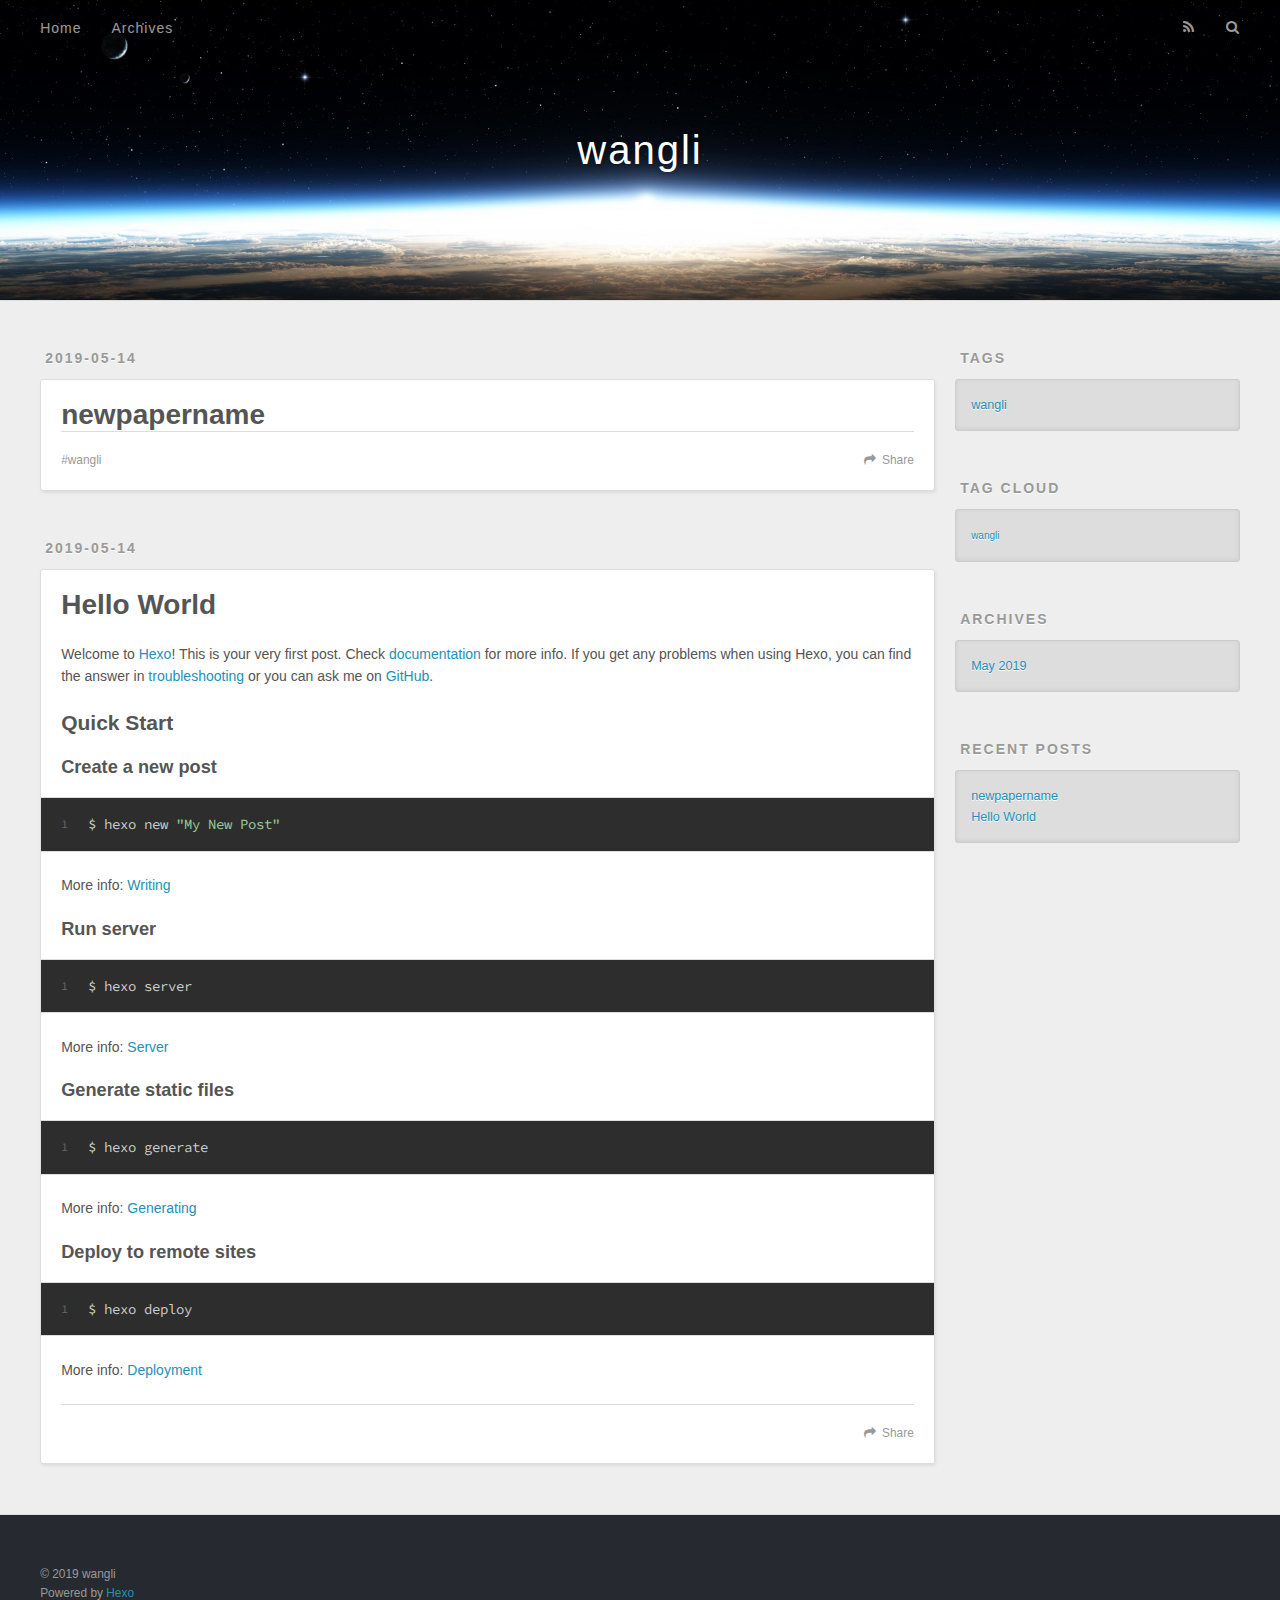
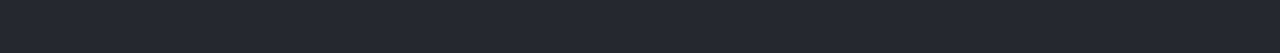
<file: index.html>
<!DOCTYPE html>
<html>
<head><meta name="generator" content="Hexo 3.8.0">
  <meta charset="utf-8">
  

  
  <title>wangli</title>
  <meta name="viewport" content="width=device-width, initial-scale=1, maximum-scale=1">
  <meta property="og:type" content="website">
<meta property="og:title" content="wangli">
<meta property="og:url" content="http://yoursite.com/index.html">
<meta property="og:site_name" content="wangli">
<meta property="og:locale" content="default">
<meta name="twitter:card" content="summary">
<meta name="twitter:title" content="wangli">
  
    <link rel="alternate" href="/atom.xml" title="wangli" type="application/atom+xml">
  
  
    <link rel="icon" href="/favicon.png">
  
  
    <link href="//fonts.googleapis.com/css?family=Source+Code+Pro" rel="stylesheet" type="text/css">
  
  <link rel="stylesheet" href="/css/style.css">
</head>
</html>
<body>
  <div id="container">
    <div id="wrap">
      <header id="header">
  <div id="banner"></div>
  <div id="header-outer" class="outer">
    <div id="header-title" class="inner">
      <h1 id="logo-wrap">
        <a href="/" id="logo">wangli</a>
      </h1>
      
    </div>
    <div id="header-inner" class="inner">
      <nav id="main-nav">
        <a id="main-nav-toggle" class="nav-icon"></a>
        
          <a class="main-nav-link" href="/">Home</a>
        
          <a class="main-nav-link" href="/archives">Archives</a>
        
      </nav>
      <nav id="sub-nav">
        
          <a id="nav-rss-link" class="nav-icon" href="/atom.xml" title="RSS Feed"></a>
        
        <a id="nav-search-btn" class="nav-icon" title="Search"></a>
      </nav>
      <div id="search-form-wrap">
        <form action="//google.com/search" method="get" accept-charset="UTF-8" class="search-form"><input type="search" name="q" class="search-form-input" placeholder="Search"><button type="submit" class="search-form-submit">&#xF002;</button><input type="hidden" name="sitesearch" value="http://yoursite.com"></form>
      </div>
    </div>
  </div>
</header>
      <div class="outer">
        <section id="main">
  
    <article id="post-newpapername" class="article article-type-post" itemscope itemprop="blogPost">
  <div class="article-meta">
    <a href="/2019/05/14/newpapername/" class="article-date">
  <time datetime="2019-05-14T08:31:42.000Z" itemprop="datePublished">2019-05-14</time>
</a>
    
  </div>
  <div class="article-inner">
    
    
      <header class="article-header">
        
  
    <h1 itemprop="name">
      <a class="article-title" href="/2019/05/14/newpapername/">newpapername</a>
    </h1>
  

      </header>
    
    <div class="article-entry" itemprop="articleBody">
      
        
      
    </div>
    <footer class="article-footer">
      <a data-url="http://yoursite.com/2019/05/14/newpapername/" data-id="cjvnn0mxm00003gu0mc00gbeo" class="article-share-link">Share</a>
      
      
  <ul class="article-tag-list"><li class="article-tag-list-item"><a class="article-tag-list-link" href="/tags/wangli/">wangli</a></li></ul>

    </footer>
  </div>
  
</article>


  
    <article id="post-hello-world" class="article article-type-post" itemscope itemprop="blogPost">
  <div class="article-meta">
    <a href="/2019/05/14/hello-world/" class="article-date">
  <time datetime="2019-05-14T08:05:15.640Z" itemprop="datePublished">2019-05-14</time>
</a>
    
  </div>
  <div class="article-inner">
    
    
      <header class="article-header">
        
  
    <h1 itemprop="name">
      <a class="article-title" href="/2019/05/14/hello-world/">Hello World</a>
    </h1>
  

      </header>
    
    <div class="article-entry" itemprop="articleBody">
      
        <p>Welcome to <a href="https://hexo.io/" target="_blank" rel="noopener">Hexo</a>! This is your very first post. Check <a href="https://hexo.io/docs/" target="_blank" rel="noopener">documentation</a> for more info. If you get any problems when using Hexo, you can find the answer in <a href="https://hexo.io/docs/troubleshooting.html" target="_blank" rel="noopener">troubleshooting</a> or you can ask me on <a href="https://github.com/hexojs/hexo/issues" target="_blank" rel="noopener">GitHub</a>.</p>
<h2 id="Quick-Start"><a href="#Quick-Start" class="headerlink" title="Quick Start"></a>Quick Start</h2><h3 id="Create-a-new-post"><a href="#Create-a-new-post" class="headerlink" title="Create a new post"></a>Create a new post</h3><figure class="highlight bash"><table><tr><td class="gutter"><pre><span class="line">1</span><br></pre></td><td class="code"><pre><span class="line">$ hexo new <span class="string">"My New Post"</span></span><br></pre></td></tr></table></figure>
<p>More info: <a href="https://hexo.io/docs/writing.html" target="_blank" rel="noopener">Writing</a></p>
<h3 id="Run-server"><a href="#Run-server" class="headerlink" title="Run server"></a>Run server</h3><figure class="highlight bash"><table><tr><td class="gutter"><pre><span class="line">1</span><br></pre></td><td class="code"><pre><span class="line">$ hexo server</span><br></pre></td></tr></table></figure>
<p>More info: <a href="https://hexo.io/docs/server.html" target="_blank" rel="noopener">Server</a></p>
<h3 id="Generate-static-files"><a href="#Generate-static-files" class="headerlink" title="Generate static files"></a>Generate static files</h3><figure class="highlight bash"><table><tr><td class="gutter"><pre><span class="line">1</span><br></pre></td><td class="code"><pre><span class="line">$ hexo generate</span><br></pre></td></tr></table></figure>
<p>More info: <a href="https://hexo.io/docs/generating.html" target="_blank" rel="noopener">Generating</a></p>
<h3 id="Deploy-to-remote-sites"><a href="#Deploy-to-remote-sites" class="headerlink" title="Deploy to remote sites"></a>Deploy to remote sites</h3><figure class="highlight bash"><table><tr><td class="gutter"><pre><span class="line">1</span><br></pre></td><td class="code"><pre><span class="line">$ hexo deploy</span><br></pre></td></tr></table></figure>
<p>More info: <a href="https://hexo.io/docs/deployment.html" target="_blank" rel="noopener">Deployment</a></p>

      
    </div>
    <footer class="article-footer">
      <a data-url="http://yoursite.com/2019/05/14/hello-world/" data-id="cjvnn0mxt00023gu0jpxr5fih" class="article-share-link">Share</a>
      
      
    </footer>
  </div>
  
</article>


  


</section>
        
          <aside id="sidebar">
  
    

  
    
  <div class="widget-wrap">
    <h3 class="widget-title">Tags</h3>
    <div class="widget">
      <ul class="tag-list"><li class="tag-list-item"><a class="tag-list-link" href="/tags/wangli/">wangli</a></li></ul>
    </div>
  </div>


  
    
  <div class="widget-wrap">
    <h3 class="widget-title">Tag Cloud</h3>
    <div class="widget tagcloud">
      <a href="/tags/wangli/" style="font-size: 10px;">wangli</a>
    </div>
  </div>

  
    
  <div class="widget-wrap">
    <h3 class="widget-title">Archives</h3>
    <div class="widget">
      <ul class="archive-list"><li class="archive-list-item"><a class="archive-list-link" href="/archives/2019/05/">May 2019</a></li></ul>
    </div>
  </div>


  
    
  <div class="widget-wrap">
    <h3 class="widget-title">Recent Posts</h3>
    <div class="widget">
      <ul>
        
          <li>
            <a href="/2019/05/14/newpapername/">newpapername</a>
          </li>
        
          <li>
            <a href="/2019/05/14/hello-world/">Hello World</a>
          </li>
        
      </ul>
    </div>
  </div>

  
</aside>
        
      </div>
      <footer id="footer">
  
  <div class="outer">
    <div id="footer-info" class="inner">
      &copy; 2019 wangli<br>
      Powered by <a href="http://hexo.io/" target="_blank">Hexo</a>
    </div>
  </div>
</footer>
    </div>
    <nav id="mobile-nav">
  
    <a href="/" class="mobile-nav-link">Home</a>
  
    <a href="/archives" class="mobile-nav-link">Archives</a>
  
</nav>
    

<script src="//ajax.googleapis.com/ajax/libs/jquery/2.0.3/jquery.min.js"></script>


  <link rel="stylesheet" href="/fancybox/jquery.fancybox.css">
  <script src="/fancybox/jquery.fancybox.pack.js"></script>


<script src="/js/script.js"></script>



  </div>
</body>
</html>
</file>
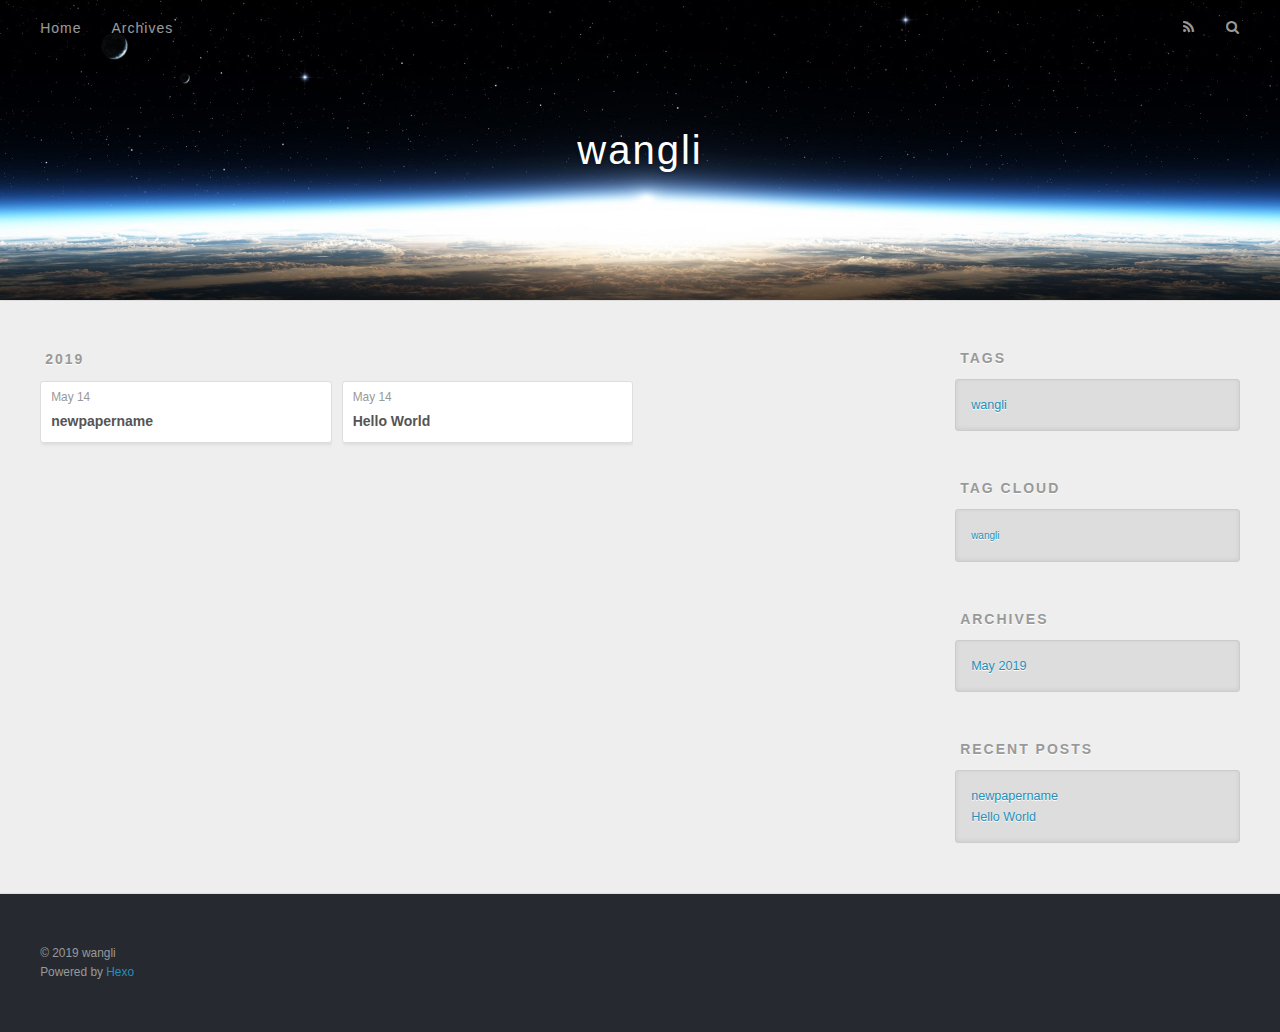
<file: archives/index.html>
<!DOCTYPE html>
<html>
<head><meta name="generator" content="Hexo 3.8.0">
  <meta charset="utf-8">
  

  
  <title>Archives | wangli</title>
  <meta name="viewport" content="width=device-width, initial-scale=1, maximum-scale=1">
  <meta property="og:type" content="website">
<meta property="og:title" content="wangli">
<meta property="og:url" content="http://yoursite.com/archives/index.html">
<meta property="og:site_name" content="wangli">
<meta property="og:locale" content="default">
<meta name="twitter:card" content="summary">
<meta name="twitter:title" content="wangli">
  
    <link rel="alternate" href="/atom.xml" title="wangli" type="application/atom+xml">
  
  
    <link rel="icon" href="/favicon.png">
  
  
    <link href="//fonts.googleapis.com/css?family=Source+Code+Pro" rel="stylesheet" type="text/css">
  
  <link rel="stylesheet" href="/css/style.css">
</head>
</html>
<body>
  <div id="container">
    <div id="wrap">
      <header id="header">
  <div id="banner"></div>
  <div id="header-outer" class="outer">
    <div id="header-title" class="inner">
      <h1 id="logo-wrap">
        <a href="/" id="logo">wangli</a>
      </h1>
      
    </div>
    <div id="header-inner" class="inner">
      <nav id="main-nav">
        <a id="main-nav-toggle" class="nav-icon"></a>
        
          <a class="main-nav-link" href="/">Home</a>
        
          <a class="main-nav-link" href="/archives">Archives</a>
        
      </nav>
      <nav id="sub-nav">
        
          <a id="nav-rss-link" class="nav-icon" href="/atom.xml" title="RSS Feed"></a>
        
        <a id="nav-search-btn" class="nav-icon" title="Search"></a>
      </nav>
      <div id="search-form-wrap">
        <form action="//google.com/search" method="get" accept-charset="UTF-8" class="search-form"><input type="search" name="q" class="search-form-input" placeholder="Search"><button type="submit" class="search-form-submit">&#xF002;</button><input type="hidden" name="sitesearch" value="http://yoursite.com"></form>
      </div>
    </div>
  </div>
</header>
      <div class="outer">
        <section id="main">
  
  
    
    
      
      
      <section class="archives-wrap">
        <div class="archive-year-wrap">
          <a href="/archives/2019" class="archive-year">2019</a>
        </div>
        <div class="archives">
    
    <article class="archive-article archive-type-post">
  <div class="archive-article-inner">
    <header class="archive-article-header">
      <a href="/2019/05/14/newpapername/" class="archive-article-date">
  <time datetime="2019-05-14T08:31:42.000Z" itemprop="datePublished">May 14</time>
</a>
      
  
    <h1 itemprop="name">
      <a class="archive-article-title" href="/2019/05/14/newpapername/">newpapername</a>
    </h1>
  

    </header>
  </div>
</article>
  
    
    
    <article class="archive-article archive-type-post">
  <div class="archive-article-inner">
    <header class="archive-article-header">
      <a href="/2019/05/14/hello-world/" class="archive-article-date">
  <time datetime="2019-05-14T08:05:15.640Z" itemprop="datePublished">May 14</time>
</a>
      
  
    <h1 itemprop="name">
      <a class="archive-article-title" href="/2019/05/14/hello-world/">Hello World</a>
    </h1>
  

    </header>
  </div>
</article>
  
  
    </div></section>
  


</section>
        
          <aside id="sidebar">
  
    

  
    
  <div class="widget-wrap">
    <h3 class="widget-title">Tags</h3>
    <div class="widget">
      <ul class="tag-list"><li class="tag-list-item"><a class="tag-list-link" href="/tags/wangli/">wangli</a></li></ul>
    </div>
  </div>


  
    
  <div class="widget-wrap">
    <h3 class="widget-title">Tag Cloud</h3>
    <div class="widget tagcloud">
      <a href="/tags/wangli/" style="font-size: 10px;">wangli</a>
    </div>
  </div>

  
    
  <div class="widget-wrap">
    <h3 class="widget-title">Archives</h3>
    <div class="widget">
      <ul class="archive-list"><li class="archive-list-item"><a class="archive-list-link" href="/archives/2019/05/">May 2019</a></li></ul>
    </div>
  </div>


  
    
  <div class="widget-wrap">
    <h3 class="widget-title">Recent Posts</h3>
    <div class="widget">
      <ul>
        
          <li>
            <a href="/2019/05/14/newpapername/">newpapername</a>
          </li>
        
          <li>
            <a href="/2019/05/14/hello-world/">Hello World</a>
          </li>
        
      </ul>
    </div>
  </div>

  
</aside>
        
      </div>
      <footer id="footer">
  
  <div class="outer">
    <div id="footer-info" class="inner">
      &copy; 2019 wangli<br>
      Powered by <a href="http://hexo.io/" target="_blank">Hexo</a>
    </div>
  </div>
</footer>
    </div>
    <nav id="mobile-nav">
  
    <a href="/" class="mobile-nav-link">Home</a>
  
    <a href="/archives" class="mobile-nav-link">Archives</a>
  
</nav>
    

<script src="//ajax.googleapis.com/ajax/libs/jquery/2.0.3/jquery.min.js"></script>


  <link rel="stylesheet" href="/fancybox/jquery.fancybox.css">
  <script src="/fancybox/jquery.fancybox.pack.js"></script>


<script src="/js/script.js"></script>



  </div>
</body>
</html>
</file>
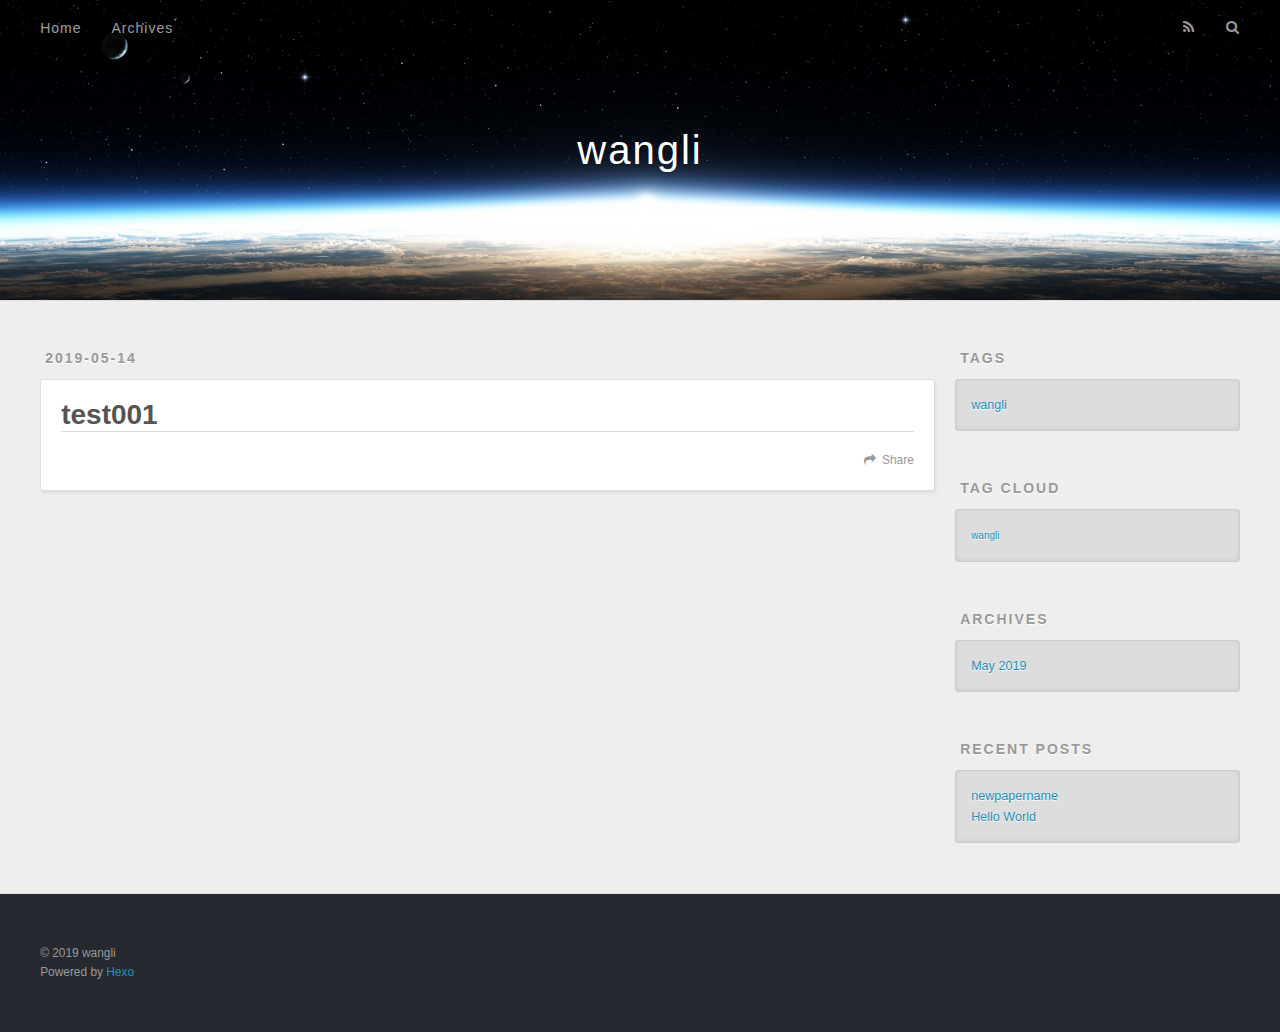
<file: test001/index.html>
<!DOCTYPE html>
<html>
<head><meta name="generator" content="Hexo 3.8.0">
  <meta charset="utf-8">
  

  
  <title>test001 | wangli</title>
  <meta name="viewport" content="width=device-width, initial-scale=1, maximum-scale=1">
  <meta property="og:type" content="website">
<meta property="og:title" content="test001">
<meta property="og:url" content="http://yoursite.com/test001/index.html">
<meta property="og:site_name" content="wangli">
<meta property="og:locale" content="default">
<meta property="og:updated_time" content="2019-05-14T10:11:11.760Z">
<meta name="twitter:card" content="summary">
<meta name="twitter:title" content="test001">
  
    <link rel="alternate" href="/atom.xml" title="wangli" type="application/atom+xml">
  
  
    <link rel="icon" href="/favicon.png">
  
  
    <link href="//fonts.googleapis.com/css?family=Source+Code+Pro" rel="stylesheet" type="text/css">
  
  <link rel="stylesheet" href="/css/style.css">
</head>
</html>
<body>
  <div id="container">
    <div id="wrap">
      <header id="header">
  <div id="banner"></div>
  <div id="header-outer" class="outer">
    <div id="header-title" class="inner">
      <h1 id="logo-wrap">
        <a href="/" id="logo">wangli</a>
      </h1>
      
    </div>
    <div id="header-inner" class="inner">
      <nav id="main-nav">
        <a id="main-nav-toggle" class="nav-icon"></a>
        
          <a class="main-nav-link" href="/">Home</a>
        
          <a class="main-nav-link" href="/archives">Archives</a>
        
      </nav>
      <nav id="sub-nav">
        
          <a id="nav-rss-link" class="nav-icon" href="/atom.xml" title="RSS Feed"></a>
        
        <a id="nav-search-btn" class="nav-icon" title="Search"></a>
      </nav>
      <div id="search-form-wrap">
        <form action="//google.com/search" method="get" accept-charset="UTF-8" class="search-form"><input type="search" name="q" class="search-form-input" placeholder="Search"><button type="submit" class="search-form-submit">&#xF002;</button><input type="hidden" name="sitesearch" value="http://yoursite.com"></form>
      </div>
    </div>
  </div>
</header>
      <div class="outer">
        <section id="main"><article id="page-" class="article article-type-page" itemscope itemprop="blogPost">
  <div class="article-meta">
    <a href="/test001/index.html" class="article-date">
  <time datetime="2019-05-14T10:11:11.000Z" itemprop="datePublished">2019-05-14</time>
</a>
    
  </div>
  <div class="article-inner">
    
    
      <header class="article-header">
        
  
    <h1 class="article-title" itemprop="name">
      test001
    </h1>
  

      </header>
    
    <div class="article-entry" itemprop="articleBody">
      
        
      
    </div>
    <footer class="article-footer">
      <a data-url="http://yoursite.com/test001/index.html" data-id="cjvnn0mxr00013gu03volrypk" class="article-share-link">Share</a>
      
      
    </footer>
  </div>
  
    
  
</article>

</section>
        
          <aside id="sidebar">
  
    

  
    
  <div class="widget-wrap">
    <h3 class="widget-title">Tags</h3>
    <div class="widget">
      <ul class="tag-list"><li class="tag-list-item"><a class="tag-list-link" href="/tags/wangli/">wangli</a></li></ul>
    </div>
  </div>


  
    
  <div class="widget-wrap">
    <h3 class="widget-title">Tag Cloud</h3>
    <div class="widget tagcloud">
      <a href="/tags/wangli/" style="font-size: 10px;">wangli</a>
    </div>
  </div>

  
    
  <div class="widget-wrap">
    <h3 class="widget-title">Archives</h3>
    <div class="widget">
      <ul class="archive-list"><li class="archive-list-item"><a class="archive-list-link" href="/archives/2019/05/">May 2019</a></li></ul>
    </div>
  </div>


  
    
  <div class="widget-wrap">
    <h3 class="widget-title">Recent Posts</h3>
    <div class="widget">
      <ul>
        
          <li>
            <a href="/2019/05/14/newpapername/">newpapername</a>
          </li>
        
          <li>
            <a href="/2019/05/14/hello-world/">Hello World</a>
          </li>
        
      </ul>
    </div>
  </div>

  
</aside>
        
      </div>
      <footer id="footer">
  
  <div class="outer">
    <div id="footer-info" class="inner">
      &copy; 2019 wangli<br>
      Powered by <a href="http://hexo.io/" target="_blank">Hexo</a>
    </div>
  </div>
</footer>
    </div>
    <nav id="mobile-nav">
  
    <a href="/" class="mobile-nav-link">Home</a>
  
    <a href="/archives" class="mobile-nav-link">Archives</a>
  
</nav>
    

<script src="//ajax.googleapis.com/ajax/libs/jquery/2.0.3/jquery.min.js"></script>


  <link rel="stylesheet" href="/fancybox/jquery.fancybox.css">
  <script src="/fancybox/jquery.fancybox.pack.js"></script>


<script src="/js/script.js"></script>



  </div>
</body>
</html>
</file>
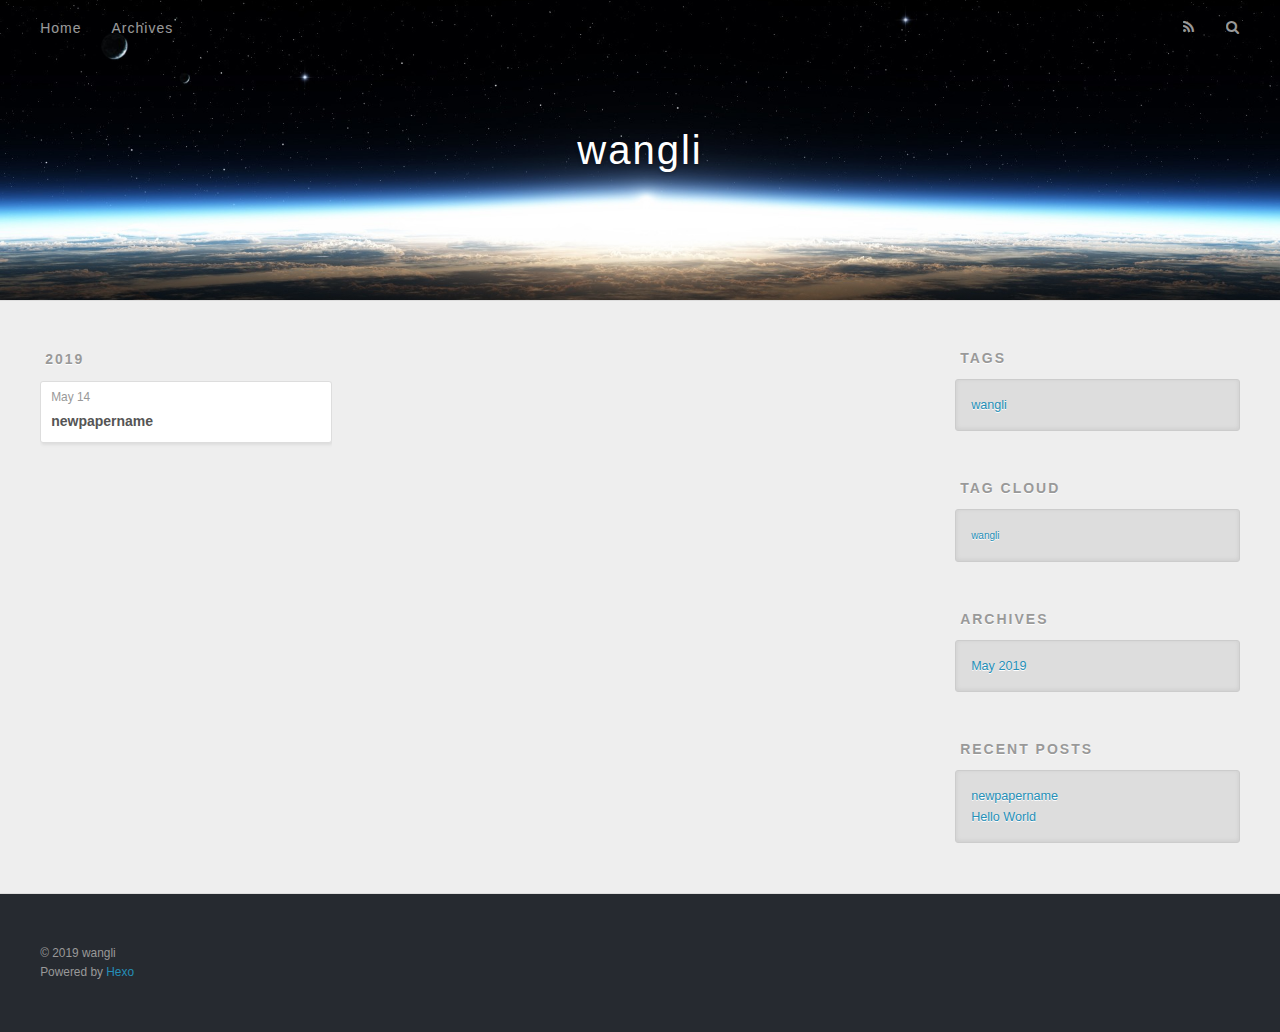
<file: tags/wangli/index.html>
<!DOCTYPE html>
<html>
<head><meta name="generator" content="Hexo 3.8.0">
  <meta charset="utf-8">
  

  
  <title>Tag: wangli | wangli</title>
  <meta name="viewport" content="width=device-width, initial-scale=1, maximum-scale=1">
  <meta property="og:type" content="website">
<meta property="og:title" content="wangli">
<meta property="og:url" content="http://yoursite.com/tags/wangli/index.html">
<meta property="og:site_name" content="wangli">
<meta property="og:locale" content="default">
<meta name="twitter:card" content="summary">
<meta name="twitter:title" content="wangli">
  
    <link rel="alternate" href="/atom.xml" title="wangli" type="application/atom+xml">
  
  
    <link rel="icon" href="/favicon.png">
  
  
    <link href="//fonts.googleapis.com/css?family=Source+Code+Pro" rel="stylesheet" type="text/css">
  
  <link rel="stylesheet" href="/css/style.css">
</head>
</html>
<body>
  <div id="container">
    <div id="wrap">
      <header id="header">
  <div id="banner"></div>
  <div id="header-outer" class="outer">
    <div id="header-title" class="inner">
      <h1 id="logo-wrap">
        <a href="/" id="logo">wangli</a>
      </h1>
      
    </div>
    <div id="header-inner" class="inner">
      <nav id="main-nav">
        <a id="main-nav-toggle" class="nav-icon"></a>
        
          <a class="main-nav-link" href="/">Home</a>
        
          <a class="main-nav-link" href="/archives">Archives</a>
        
      </nav>
      <nav id="sub-nav">
        
          <a id="nav-rss-link" class="nav-icon" href="/atom.xml" title="RSS Feed"></a>
        
        <a id="nav-search-btn" class="nav-icon" title="Search"></a>
      </nav>
      <div id="search-form-wrap">
        <form action="//google.com/search" method="get" accept-charset="UTF-8" class="search-form"><input type="search" name="q" class="search-form-input" placeholder="Search"><button type="submit" class="search-form-submit">&#xF002;</button><input type="hidden" name="sitesearch" value="http://yoursite.com"></form>
      </div>
    </div>
  </div>
</header>
      <div class="outer">
        <section id="main">
  
  
    
    
      
      
      <section class="archives-wrap">
        <div class="archive-year-wrap">
          <a href="/archives/2019" class="archive-year">2019</a>
        </div>
        <div class="archives">
    
    <article class="archive-article archive-type-post">
  <div class="archive-article-inner">
    <header class="archive-article-header">
      <a href="/2019/05/14/newpapername/" class="archive-article-date">
  <time datetime="2019-05-14T08:31:42.000Z" itemprop="datePublished">May 14</time>
</a>
      
  
    <h1 itemprop="name">
      <a class="archive-article-title" href="/2019/05/14/newpapername/">newpapername</a>
    </h1>
  

    </header>
  </div>
</article>
  
  
    </div></section>
  


</section>
        
          <aside id="sidebar">
  
    

  
    
  <div class="widget-wrap">
    <h3 class="widget-title">Tags</h3>
    <div class="widget">
      <ul class="tag-list"><li class="tag-list-item"><a class="tag-list-link" href="/tags/wangli/">wangli</a></li></ul>
    </div>
  </div>


  
    
  <div class="widget-wrap">
    <h3 class="widget-title">Tag Cloud</h3>
    <div class="widget tagcloud">
      <a href="/tags/wangli/" style="font-size: 10px;">wangli</a>
    </div>
  </div>

  
    
  <div class="widget-wrap">
    <h3 class="widget-title">Archives</h3>
    <div class="widget">
      <ul class="archive-list"><li class="archive-list-item"><a class="archive-list-link" href="/archives/2019/05/">May 2019</a></li></ul>
    </div>
  </div>


  
    
  <div class="widget-wrap">
    <h3 class="widget-title">Recent Posts</h3>
    <div class="widget">
      <ul>
        
          <li>
            <a href="/2019/05/14/newpapername/">newpapername</a>
          </li>
        
          <li>
            <a href="/2019/05/14/hello-world/">Hello World</a>
          </li>
        
      </ul>
    </div>
  </div>

  
</aside>
        
      </div>
      <footer id="footer">
  
  <div class="outer">
    <div id="footer-info" class="inner">
      &copy; 2019 wangli<br>
      Powered by <a href="http://hexo.io/" target="_blank">Hexo</a>
    </div>
  </div>
</footer>
    </div>
    <nav id="mobile-nav">
  
    <a href="/" class="mobile-nav-link">Home</a>
  
    <a href="/archives" class="mobile-nav-link">Archives</a>
  
</nav>
    

<script src="//ajax.googleapis.com/ajax/libs/jquery/2.0.3/jquery.min.js"></script>


  <link rel="stylesheet" href="/fancybox/jquery.fancybox.css">
  <script src="/fancybox/jquery.fancybox.pack.js"></script>


<script src="/js/script.js"></script>



  </div>
</body>
</html>
</file>
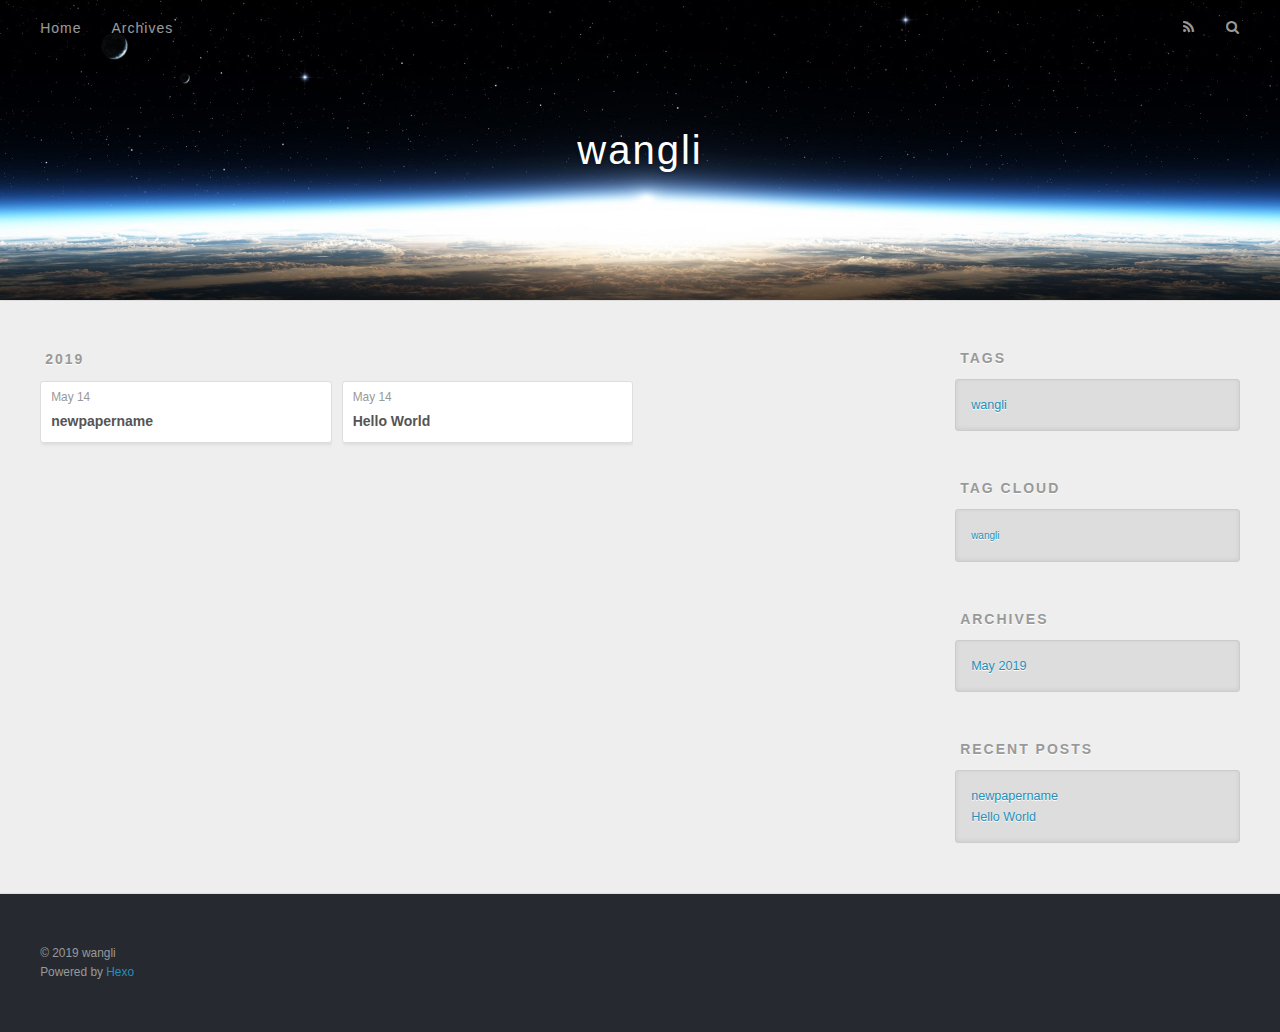
<file: archives/2019/05/index.html>
<!DOCTYPE html>
<html>
<head><meta name="generator" content="Hexo 3.8.0">
  <meta charset="utf-8">
  

  
  <title>Archives: 2019/5 | wangli</title>
  <meta name="viewport" content="width=device-width, initial-scale=1, maximum-scale=1">
  <meta property="og:type" content="website">
<meta property="og:title" content="wangli">
<meta property="og:url" content="http://yoursite.com/archives/2019/05/index.html">
<meta property="og:site_name" content="wangli">
<meta property="og:locale" content="default">
<meta name="twitter:card" content="summary">
<meta name="twitter:title" content="wangli">
  
    <link rel="alternate" href="/atom.xml" title="wangli" type="application/atom+xml">
  
  
    <link rel="icon" href="/favicon.png">
  
  
    <link href="//fonts.googleapis.com/css?family=Source+Code+Pro" rel="stylesheet" type="text/css">
  
  <link rel="stylesheet" href="/css/style.css">
</head>
</html>
<body>
  <div id="container">
    <div id="wrap">
      <header id="header">
  <div id="banner"></div>
  <div id="header-outer" class="outer">
    <div id="header-title" class="inner">
      <h1 id="logo-wrap">
        <a href="/" id="logo">wangli</a>
      </h1>
      
    </div>
    <div id="header-inner" class="inner">
      <nav id="main-nav">
        <a id="main-nav-toggle" class="nav-icon"></a>
        
          <a class="main-nav-link" href="/">Home</a>
        
          <a class="main-nav-link" href="/archives">Archives</a>
        
      </nav>
      <nav id="sub-nav">
        
          <a id="nav-rss-link" class="nav-icon" href="/atom.xml" title="RSS Feed"></a>
        
        <a id="nav-search-btn" class="nav-icon" title="Search"></a>
      </nav>
      <div id="search-form-wrap">
        <form action="//google.com/search" method="get" accept-charset="UTF-8" class="search-form"><input type="search" name="q" class="search-form-input" placeholder="Search"><button type="submit" class="search-form-submit">&#xF002;</button><input type="hidden" name="sitesearch" value="http://yoursite.com"></form>
      </div>
    </div>
  </div>
</header>
      <div class="outer">
        <section id="main">
  
  
    
    
      
      
      <section class="archives-wrap">
        <div class="archive-year-wrap">
          <a href="/archives/2019" class="archive-year">2019</a>
        </div>
        <div class="archives">
    
    <article class="archive-article archive-type-post">
  <div class="archive-article-inner">
    <header class="archive-article-header">
      <a href="/2019/05/14/newpapername/" class="archive-article-date">
  <time datetime="2019-05-14T08:31:42.000Z" itemprop="datePublished">May 14</time>
</a>
      
  
    <h1 itemprop="name">
      <a class="archive-article-title" href="/2019/05/14/newpapername/">newpapername</a>
    </h1>
  

    </header>
  </div>
</article>
  
    
    
    <article class="archive-article archive-type-post">
  <div class="archive-article-inner">
    <header class="archive-article-header">
      <a href="/2019/05/14/hello-world/" class="archive-article-date">
  <time datetime="2019-05-14T08:05:15.640Z" itemprop="datePublished">May 14</time>
</a>
      
  
    <h1 itemprop="name">
      <a class="archive-article-title" href="/2019/05/14/hello-world/">Hello World</a>
    </h1>
  

    </header>
  </div>
</article>
  
  
    </div></section>
  


</section>
        
          <aside id="sidebar">
  
    

  
    
  <div class="widget-wrap">
    <h3 class="widget-title">Tags</h3>
    <div class="widget">
      <ul class="tag-list"><li class="tag-list-item"><a class="tag-list-link" href="/tags/wangli/">wangli</a></li></ul>
    </div>
  </div>


  
    
  <div class="widget-wrap">
    <h3 class="widget-title">Tag Cloud</h3>
    <div class="widget tagcloud">
      <a href="/tags/wangli/" style="font-size: 10px;">wangli</a>
    </div>
  </div>

  
    
  <div class="widget-wrap">
    <h3 class="widget-title">Archives</h3>
    <div class="widget">
      <ul class="archive-list"><li class="archive-list-item"><a class="archive-list-link" href="/archives/2019/05/">May 2019</a></li></ul>
    </div>
  </div>


  
    
  <div class="widget-wrap">
    <h3 class="widget-title">Recent Posts</h3>
    <div class="widget">
      <ul>
        
          <li>
            <a href="/2019/05/14/newpapername/">newpapername</a>
          </li>
        
          <li>
            <a href="/2019/05/14/hello-world/">Hello World</a>
          </li>
        
      </ul>
    </div>
  </div>

  
</aside>
        
      </div>
      <footer id="footer">
  
  <div class="outer">
    <div id="footer-info" class="inner">
      &copy; 2019 wangli<br>
      Powered by <a href="http://hexo.io/" target="_blank">Hexo</a>
    </div>
  </div>
</footer>
    </div>
    <nav id="mobile-nav">
  
    <a href="/" class="mobile-nav-link">Home</a>
  
    <a href="/archives" class="mobile-nav-link">Archives</a>
  
</nav>
    

<script src="//ajax.googleapis.com/ajax/libs/jquery/2.0.3/jquery.min.js"></script>


  <link rel="stylesheet" href="/fancybox/jquery.fancybox.css">
  <script src="/fancybox/jquery.fancybox.pack.js"></script>


<script src="/js/script.js"></script>



  </div>
</body>
</html>
</file>
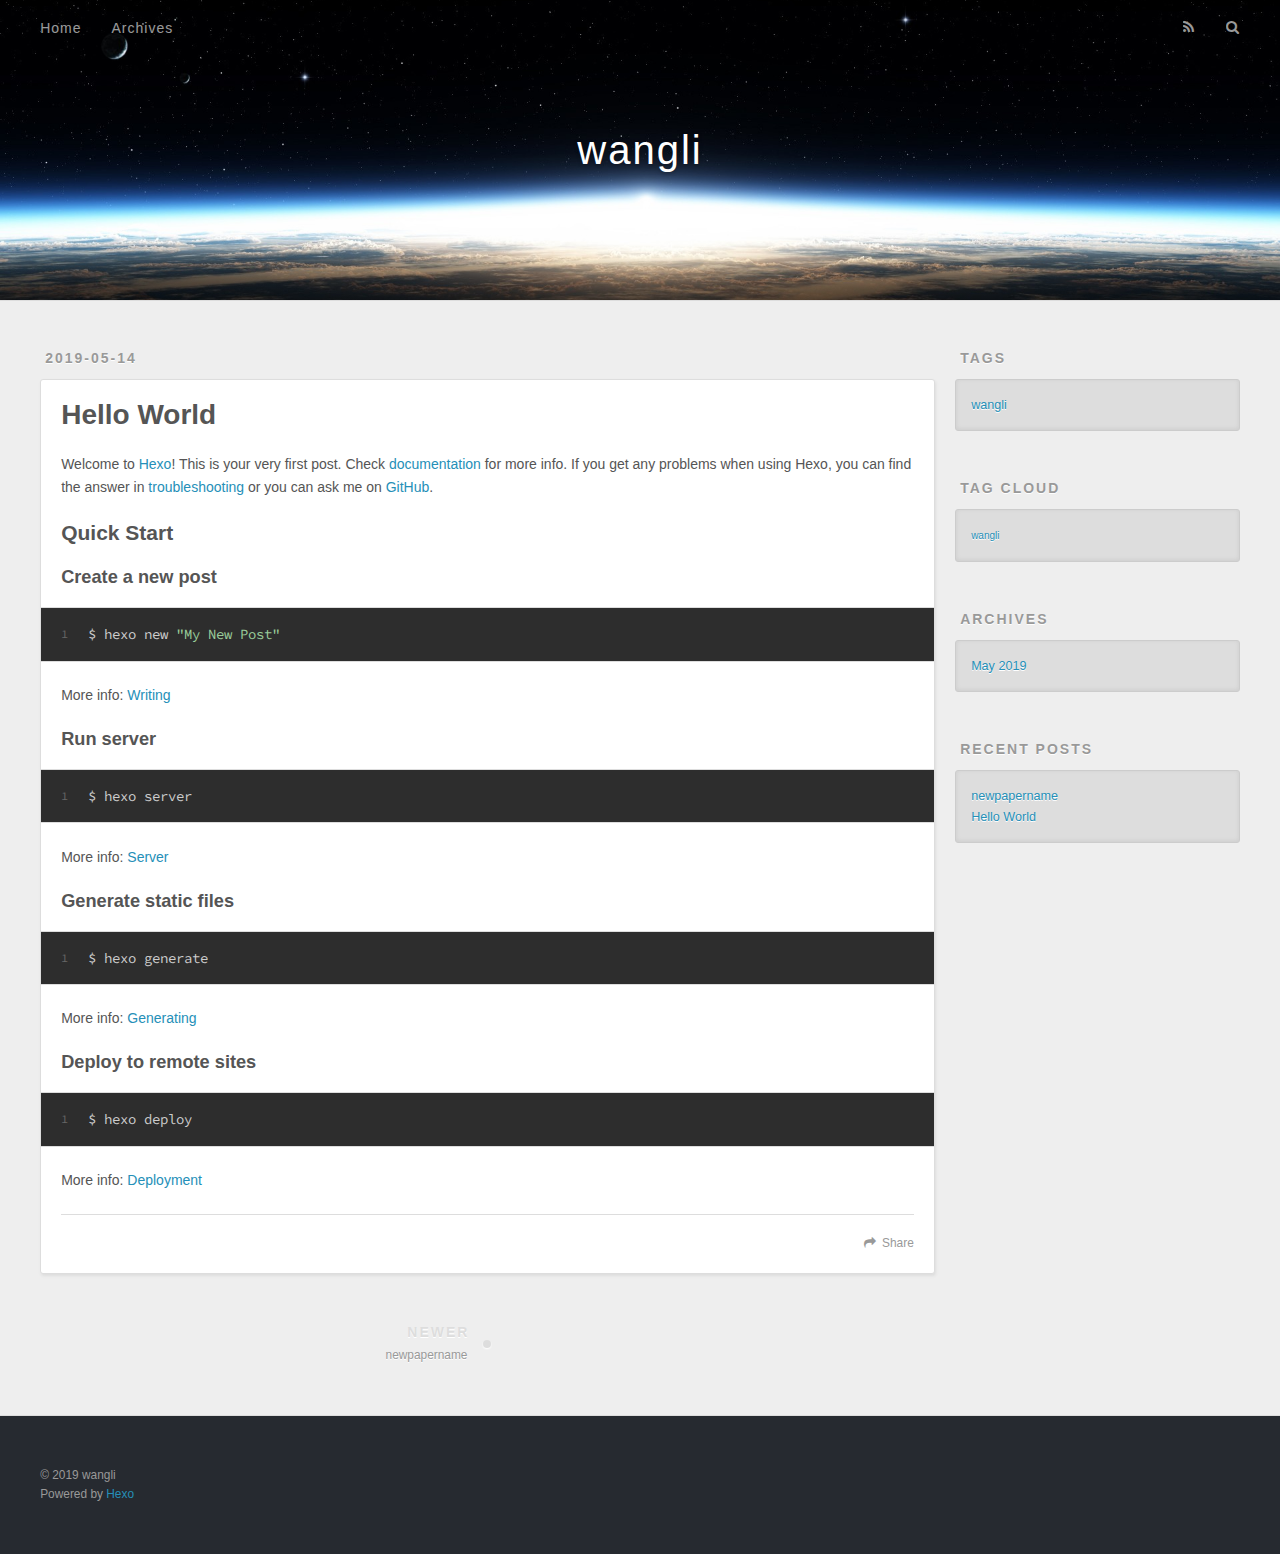
<file: 2019/05/14/hello-world/index.html>
<!DOCTYPE html>
<html>
<head><meta name="generator" content="Hexo 3.8.0">
  <meta charset="utf-8">
  

  
  <title>Hello World | wangli</title>
  <meta name="viewport" content="width=device-width, initial-scale=1, maximum-scale=1">
  <meta name="description" content="Welcome to Hexo! This is your very first post. Check documentation for more info. If you get any problems when using Hexo, you can find the answer in troubleshooting or you can ask me on GitHub. Quick">
<meta property="og:type" content="article">
<meta property="og:title" content="Hello World">
<meta property="og:url" content="http://yoursite.com/2019/05/14/hello-world/index.html">
<meta property="og:site_name" content="wangli">
<meta property="og:description" content="Welcome to Hexo! This is your very first post. Check documentation for more info. If you get any problems when using Hexo, you can find the answer in troubleshooting or you can ask me on GitHub. Quick">
<meta property="og:locale" content="default">
<meta property="og:updated_time" content="2019-05-14T08:05:15.644Z">
<meta name="twitter:card" content="summary">
<meta name="twitter:title" content="Hello World">
<meta name="twitter:description" content="Welcome to Hexo! This is your very first post. Check documentation for more info. If you get any problems when using Hexo, you can find the answer in troubleshooting or you can ask me on GitHub. Quick">
  
    <link rel="alternate" href="/atom.xml" title="wangli" type="application/atom+xml">
  
  
    <link rel="icon" href="/favicon.png">
  
  
    <link href="//fonts.googleapis.com/css?family=Source+Code+Pro" rel="stylesheet" type="text/css">
  
  <link rel="stylesheet" href="/css/style.css">
</head>
</html>
<body>
  <div id="container">
    <div id="wrap">
      <header id="header">
  <div id="banner"></div>
  <div id="header-outer" class="outer">
    <div id="header-title" class="inner">
      <h1 id="logo-wrap">
        <a href="/" id="logo">wangli</a>
      </h1>
      
    </div>
    <div id="header-inner" class="inner">
      <nav id="main-nav">
        <a id="main-nav-toggle" class="nav-icon"></a>
        
          <a class="main-nav-link" href="/">Home</a>
        
          <a class="main-nav-link" href="/archives">Archives</a>
        
      </nav>
      <nav id="sub-nav">
        
          <a id="nav-rss-link" class="nav-icon" href="/atom.xml" title="RSS Feed"></a>
        
        <a id="nav-search-btn" class="nav-icon" title="Search"></a>
      </nav>
      <div id="search-form-wrap">
        <form action="//google.com/search" method="get" accept-charset="UTF-8" class="search-form"><input type="search" name="q" class="search-form-input" placeholder="Search"><button type="submit" class="search-form-submit">&#xF002;</button><input type="hidden" name="sitesearch" value="http://yoursite.com"></form>
      </div>
    </div>
  </div>
</header>
      <div class="outer">
        <section id="main"><article id="post-hello-world" class="article article-type-post" itemscope itemprop="blogPost">
  <div class="article-meta">
    <a href="/2019/05/14/hello-world/" class="article-date">
  <time datetime="2019-05-14T08:05:15.640Z" itemprop="datePublished">2019-05-14</time>
</a>
    
  </div>
  <div class="article-inner">
    
    
      <header class="article-header">
        
  
    <h1 class="article-title" itemprop="name">
      Hello World
    </h1>
  

      </header>
    
    <div class="article-entry" itemprop="articleBody">
      
        <p>Welcome to <a href="https://hexo.io/" target="_blank" rel="noopener">Hexo</a>! This is your very first post. Check <a href="https://hexo.io/docs/" target="_blank" rel="noopener">documentation</a> for more info. If you get any problems when using Hexo, you can find the answer in <a href="https://hexo.io/docs/troubleshooting.html" target="_blank" rel="noopener">troubleshooting</a> or you can ask me on <a href="https://github.com/hexojs/hexo/issues" target="_blank" rel="noopener">GitHub</a>.</p>
<h2 id="Quick-Start"><a href="#Quick-Start" class="headerlink" title="Quick Start"></a>Quick Start</h2><h3 id="Create-a-new-post"><a href="#Create-a-new-post" class="headerlink" title="Create a new post"></a>Create a new post</h3><figure class="highlight bash"><table><tr><td class="gutter"><pre><span class="line">1</span><br></pre></td><td class="code"><pre><span class="line">$ hexo new <span class="string">"My New Post"</span></span><br></pre></td></tr></table></figure>
<p>More info: <a href="https://hexo.io/docs/writing.html" target="_blank" rel="noopener">Writing</a></p>
<h3 id="Run-server"><a href="#Run-server" class="headerlink" title="Run server"></a>Run server</h3><figure class="highlight bash"><table><tr><td class="gutter"><pre><span class="line">1</span><br></pre></td><td class="code"><pre><span class="line">$ hexo server</span><br></pre></td></tr></table></figure>
<p>More info: <a href="https://hexo.io/docs/server.html" target="_blank" rel="noopener">Server</a></p>
<h3 id="Generate-static-files"><a href="#Generate-static-files" class="headerlink" title="Generate static files"></a>Generate static files</h3><figure class="highlight bash"><table><tr><td class="gutter"><pre><span class="line">1</span><br></pre></td><td class="code"><pre><span class="line">$ hexo generate</span><br></pre></td></tr></table></figure>
<p>More info: <a href="https://hexo.io/docs/generating.html" target="_blank" rel="noopener">Generating</a></p>
<h3 id="Deploy-to-remote-sites"><a href="#Deploy-to-remote-sites" class="headerlink" title="Deploy to remote sites"></a>Deploy to remote sites</h3><figure class="highlight bash"><table><tr><td class="gutter"><pre><span class="line">1</span><br></pre></td><td class="code"><pre><span class="line">$ hexo deploy</span><br></pre></td></tr></table></figure>
<p>More info: <a href="https://hexo.io/docs/deployment.html" target="_blank" rel="noopener">Deployment</a></p>

      
    </div>
    <footer class="article-footer">
      <a data-url="http://yoursite.com/2019/05/14/hello-world/" data-id="cjvnn0mxt00023gu0jpxr5fih" class="article-share-link">Share</a>
      
      
    </footer>
  </div>
  
    
<nav id="article-nav">
  
    <a href="/2019/05/14/newpapername/" id="article-nav-newer" class="article-nav-link-wrap">
      <strong class="article-nav-caption">Newer</strong>
      <div class="article-nav-title">
        
          newpapername
        
      </div>
    </a>
  
  
</nav>

  
</article>

</section>
        
          <aside id="sidebar">
  
    

  
    
  <div class="widget-wrap">
    <h3 class="widget-title">Tags</h3>
    <div class="widget">
      <ul class="tag-list"><li class="tag-list-item"><a class="tag-list-link" href="/tags/wangli/">wangli</a></li></ul>
    </div>
  </div>


  
    
  <div class="widget-wrap">
    <h3 class="widget-title">Tag Cloud</h3>
    <div class="widget tagcloud">
      <a href="/tags/wangli/" style="font-size: 10px;">wangli</a>
    </div>
  </div>

  
    
  <div class="widget-wrap">
    <h3 class="widget-title">Archives</h3>
    <div class="widget">
      <ul class="archive-list"><li class="archive-list-item"><a class="archive-list-link" href="/archives/2019/05/">May 2019</a></li></ul>
    </div>
  </div>


  
    
  <div class="widget-wrap">
    <h3 class="widget-title">Recent Posts</h3>
    <div class="widget">
      <ul>
        
          <li>
            <a href="/2019/05/14/newpapername/">newpapername</a>
          </li>
        
          <li>
            <a href="/2019/05/14/hello-world/">Hello World</a>
          </li>
        
      </ul>
    </div>
  </div>

  
</aside>
        
      </div>
      <footer id="footer">
  
  <div class="outer">
    <div id="footer-info" class="inner">
      &copy; 2019 wangli<br>
      Powered by <a href="http://hexo.io/" target="_blank">Hexo</a>
    </div>
  </div>
</footer>
    </div>
    <nav id="mobile-nav">
  
    <a href="/" class="mobile-nav-link">Home</a>
  
    <a href="/archives" class="mobile-nav-link">Archives</a>
  
</nav>
    

<script src="//ajax.googleapis.com/ajax/libs/jquery/2.0.3/jquery.min.js"></script>


  <link rel="stylesheet" href="/fancybox/jquery.fancybox.css">
  <script src="/fancybox/jquery.fancybox.pack.js"></script>


<script src="/js/script.js"></script>



  </div>
</body>
</html>
</file>
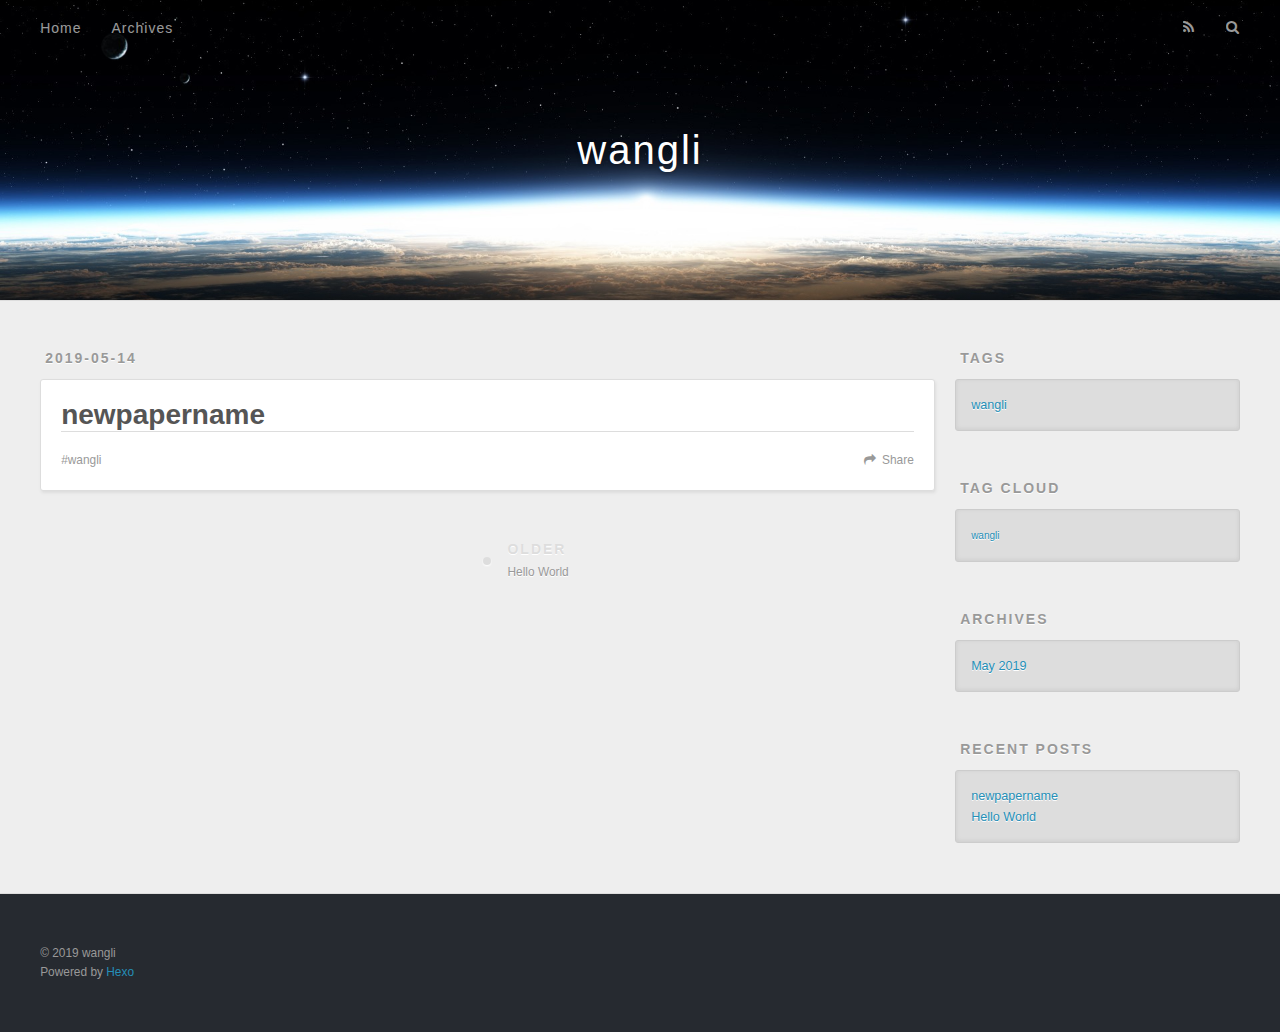
<file: 2019/05/14/newpapername/index.html>
<!DOCTYPE html>
<html>
<head><meta name="generator" content="Hexo 3.8.0">
  <meta charset="utf-8">
  

  
  <title>newpapername | wangli</title>
  <meta name="viewport" content="width=device-width, initial-scale=1, maximum-scale=1">
  <meta name="keywords" content="wangli">
<meta property="og:type" content="article">
<meta property="og:title" content="newpapername">
<meta property="og:url" content="http://yoursite.com/2019/05/14/newpapername/index.html">
<meta property="og:site_name" content="wangli">
<meta property="og:locale" content="default">
<meta property="og:updated_time" content="2019-05-14T08:32:46.640Z">
<meta name="twitter:card" content="summary">
<meta name="twitter:title" content="newpapername">
  
    <link rel="alternate" href="/atom.xml" title="wangli" type="application/atom+xml">
  
  
    <link rel="icon" href="/favicon.png">
  
  
    <link href="//fonts.googleapis.com/css?family=Source+Code+Pro" rel="stylesheet" type="text/css">
  
  <link rel="stylesheet" href="/css/style.css">
</head>
</html>
<body>
  <div id="container">
    <div id="wrap">
      <header id="header">
  <div id="banner"></div>
  <div id="header-outer" class="outer">
    <div id="header-title" class="inner">
      <h1 id="logo-wrap">
        <a href="/" id="logo">wangli</a>
      </h1>
      
    </div>
    <div id="header-inner" class="inner">
      <nav id="main-nav">
        <a id="main-nav-toggle" class="nav-icon"></a>
        
          <a class="main-nav-link" href="/">Home</a>
        
          <a class="main-nav-link" href="/archives">Archives</a>
        
      </nav>
      <nav id="sub-nav">
        
          <a id="nav-rss-link" class="nav-icon" href="/atom.xml" title="RSS Feed"></a>
        
        <a id="nav-search-btn" class="nav-icon" title="Search"></a>
      </nav>
      <div id="search-form-wrap">
        <form action="//google.com/search" method="get" accept-charset="UTF-8" class="search-form"><input type="search" name="q" class="search-form-input" placeholder="Search"><button type="submit" class="search-form-submit">&#xF002;</button><input type="hidden" name="sitesearch" value="http://yoursite.com"></form>
      </div>
    </div>
  </div>
</header>
      <div class="outer">
        <section id="main"><article id="post-newpapername" class="article article-type-post" itemscope itemprop="blogPost">
  <div class="article-meta">
    <a href="/2019/05/14/newpapername/" class="article-date">
  <time datetime="2019-05-14T08:31:42.000Z" itemprop="datePublished">2019-05-14</time>
</a>
    
  </div>
  <div class="article-inner">
    
    
      <header class="article-header">
        
  
    <h1 class="article-title" itemprop="name">
      newpapername
    </h1>
  

      </header>
    
    <div class="article-entry" itemprop="articleBody">
      
        
      
    </div>
    <footer class="article-footer">
      <a data-url="http://yoursite.com/2019/05/14/newpapername/" data-id="cjvnn0mxm00003gu0mc00gbeo" class="article-share-link">Share</a>
      
      
  <ul class="article-tag-list"><li class="article-tag-list-item"><a class="article-tag-list-link" href="/tags/wangli/">wangli</a></li></ul>

    </footer>
  </div>
  
    
<nav id="article-nav">
  
  
    <a href="/2019/05/14/hello-world/" id="article-nav-older" class="article-nav-link-wrap">
      <strong class="article-nav-caption">Older</strong>
      <div class="article-nav-title">Hello World</div>
    </a>
  
</nav>

  
</article>

</section>
        
          <aside id="sidebar">
  
    

  
    
  <div class="widget-wrap">
    <h3 class="widget-title">Tags</h3>
    <div class="widget">
      <ul class="tag-list"><li class="tag-list-item"><a class="tag-list-link" href="/tags/wangli/">wangli</a></li></ul>
    </div>
  </div>


  
    
  <div class="widget-wrap">
    <h3 class="widget-title">Tag Cloud</h3>
    <div class="widget tagcloud">
      <a href="/tags/wangli/" style="font-size: 10px;">wangli</a>
    </div>
  </div>

  
    
  <div class="widget-wrap">
    <h3 class="widget-title">Archives</h3>
    <div class="widget">
      <ul class="archive-list"><li class="archive-list-item"><a class="archive-list-link" href="/archives/2019/05/">May 2019</a></li></ul>
    </div>
  </div>


  
    
  <div class="widget-wrap">
    <h3 class="widget-title">Recent Posts</h3>
    <div class="widget">
      <ul>
        
          <li>
            <a href="/2019/05/14/newpapername/">newpapername</a>
          </li>
        
          <li>
            <a href="/2019/05/14/hello-world/">Hello World</a>
          </li>
        
      </ul>
    </div>
  </div>

  
</aside>
        
      </div>
      <footer id="footer">
  
  <div class="outer">
    <div id="footer-info" class="inner">
      &copy; 2019 wangli<br>
      Powered by <a href="http://hexo.io/" target="_blank">Hexo</a>
    </div>
  </div>
</footer>
    </div>
    <nav id="mobile-nav">
  
    <a href="/" class="mobile-nav-link">Home</a>
  
    <a href="/archives" class="mobile-nav-link">Archives</a>
  
</nav>
    

<script src="//ajax.googleapis.com/ajax/libs/jquery/2.0.3/jquery.min.js"></script>


  <link rel="stylesheet" href="/fancybox/jquery.fancybox.css">
  <script src="/fancybox/jquery.fancybox.pack.js"></script>


<script src="/js/script.js"></script>



  </div>
</body>
</html>
</file>
<file: css/style.css>
body {
  width: 100%;
}
body:before,
body:after {
  content: "";
  display: table;
}
body:after {
  clear: both;
}
html,
body,
div,
span,
applet,
object,
iframe,
h1,
h2,
h3,
h4,
h5,
h6,
p,
blockquote,
pre,
a,
abbr,
acronym,
address,
big,
cite,
code,
del,
dfn,
em,
img,
ins,
kbd,
q,
s,
samp,
small,
strike,
strong,
sub,
sup,
tt,
var,
dl,
dt,
dd,
ol,
ul,
li,
fieldset,
form,
label,
legend,
table,
caption,
tbody,
tfoot,
thead,
tr,
th,
td {
  margin: 0;
  padding: 0;
  border: 0;
  outline: 0;
  font-weight: inherit;
  font-style: inherit;
  font-family: inherit;
  font-size: 100%;
  vertical-align: baseline;
}
body {
  line-height: 1;
  color: #000;
  background: #fff;
}
ol,
ul {
  list-style: none;
}
table {
  border-collapse: separate;
  border-spacing: 0;
  vertical-align: middle;
}
caption,
th,
td {
  text-align: left;
  font-weight: normal;
  vertical-align: middle;
}
a img {
  border: none;
}
input,
button {
  margin: 0;
  padding: 0;
}
input::-moz-focus-inner,
button::-moz-focus-inner {
  border: 0;
  padding: 0;
}
@font-face {
  font-family: FontAwesome;
  font-style: normal;
  font-weight: normal;
  src: url("fonts/fontawesome-webfont.eot?v=#4.0.3");
  src: url("fonts/fontawesome-webfont.eot?#iefix&v=#4.0.3") format("embedded-opentype"), url("fonts/fontawesome-webfont.woff?v=#4.0.3") format("woff"), url("fonts/fontawesome-webfont.ttf?v=#4.0.3") format("truetype"), url("fonts/fontawesome-webfont.svg#fontawesomeregular?v=#4.0.3") format("svg");
}
html,
body,
#container {
  height: 100%;
}
body {
  background: #eee;
  font: 14px -apple-system, BlinkMacSystemFont, "Segoe UI", "Roboto", "Oxygen", "Ubuntu", "Cantarell", "Fira Sans", "Droid Sans", "Helvetica Neue", sans-serif;
  -webkit-text-size-adjust: 100%;
}
.outer {
  max-width: 1220px;
  margin: 0 auto;
  padding: 0 20px;
}
.outer:before,
.outer:after {
  content: "";
  display: table;
}
.outer:after {
  clear: both;
}
.inner {
  display: inline;
  float: left;
  width: 98.33333333333333%;
  margin: 0 0.833333333333333%;
}
.left,
.alignleft {
  float: left;
}
.right,
.alignright {
  float: right;
}
.clear {
  clear: both;
}
#container {
  position: relative;
}
.mobile-nav-on {
  overflow: hidden;
}
#wrap {
  height: 100%;
  width: 100%;
  position: absolute;
  top: 0;
  left: 0;
  -webkit-transition: 0.2s ease-out;
  -moz-transition: 0.2s ease-out;
  -ms-transition: 0.2s ease-out;
  transition: 0.2s ease-out;
  z-index: 1;
  background: #eee;
}
.mobile-nav-on #wrap {
  left: 280px;
}
@media screen and (min-width: 768px) {
  #main {
    display: inline;
    float: left;
    width: 73.33333333333333%;
    margin: 0 0.833333333333333%;
  }
}
.article-date,
.article-category-link,
.archive-year,
.widget-title {
  text-decoration: none;
  text-transform: uppercase;
  letter-spacing: 2px;
  color: #999;
  margin-bottom: 1em;
  margin-left: 5px;
  line-height: 1em;
  text-shadow: 0 1px #fff;
  font-weight: bold;
}
.article-inner,
.archive-article-inner {
  background: #fff;
  -webkit-box-shadow: 1px 2px 3px #ddd;
  box-shadow: 1px 2px 3px #ddd;
  border: 1px solid #ddd;
  border-radius: 3px;
}
.article-entry h1,
.widget h1 {
  font-size: 2em;
}
.article-entry h2,
.widget h2 {
  font-size: 1.5em;
}
.article-entry h3,
.widget h3 {
  font-size: 1.3em;
}
.article-entry h4,
.widget h4 {
  font-size: 1.2em;
}
.article-entry h5,
.widget h5 {
  font-size: 1em;
}
.article-entry h6,
.widget h6 {
  font-size: 1em;
  color: #999;
}
.article-entry hr,
.widget hr {
  border: 1px dashed #ddd;
}
.article-entry strong,
.widget strong {
  font-weight: bold;
}
.article-entry em,
.widget em,
.article-entry cite,
.widget cite {
  font-style: italic;
}
.article-entry sup,
.widget sup,
.article-entry sub,
.widget sub {
  font-size: 0.75em;
  line-height: 0;
  position: relative;
  vertical-align: baseline;
}
.article-entry sup,
.widget sup {
  top: -0.5em;
}
.article-entry sub,
.widget sub {
  bottom: -0.2em;
}
.article-entry small,
.widget small {
  font-size: 0.85em;
}
.article-entry acronym,
.widget acronym,
.article-entry abbr,
.widget abbr {
  border-bottom: 1px dotted;
}
.article-entry ul,
.widget ul,
.article-entry ol,
.widget ol,
.article-entry dl,
.widget dl {
  margin: 0 20px;
  line-height: 1.6em;
}
.article-entry ul ul,
.widget ul ul,
.article-entry ol ul,
.widget ol ul,
.article-entry ul ol,
.widget ul ol,
.article-entry ol ol,
.widget ol ol {
  margin-top: 0;
  margin-bottom: 0;
}
.article-entry ul,
.widget ul {
  list-style: disc;
}
.article-entry ol,
.widget ol {
  list-style: decimal;
}
.article-entry dt,
.widget dt {
  font-weight: bold;
}
#header {
  height: 300px;
  position: relative;
  border-bottom: 1px solid #ddd;
}
#header:before,
#header:after {
  content: "";
  position: absolute;
  left: 0;
  right: 0;
  height: 40px;
}
#header:before {
  top: 0;
  background: -webkit-linear-gradient(rgba(0,0,0,0.2), transparent);
  background: -moz-linear-gradient(rgba(0,0,0,0.2), transparent);
  background: -ms-linear-gradient(rgba(0,0,0,0.2), transparent);
  background: linear-gradient(rgba(0,0,0,0.2), transparent);
}
#header:after {
  bottom: 0;
  background: -webkit-linear-gradient(transparent, rgba(0,0,0,0.2));
  background: -moz-linear-gradient(transparent, rgba(0,0,0,0.2));
  background: -ms-linear-gradient(transparent, rgba(0,0,0,0.2));
  background: linear-gradient(transparent, rgba(0,0,0,0.2));
}
#header-outer {
  height: 100%;
  position: relative;
}
#header-inner {
  position: relative;
  overflow: hidden;
}
#banner {
  position: absolute;
  top: 0;
  left: 0;
  width: 100%;
  height: 100%;
  background: url("images/banner.jpg") center #000;
  -webkit-background-size: cover;
  -moz-background-size: cover;
  background-size: cover;
  z-index: -1;
}
#header-title {
  text-align: center;
  height: 40px;
  position: absolute;
  top: 50%;
  left: 0;
  margin-top: -20px;
}
#logo,
#subtitle {
  text-decoration: none;
  color: #fff;
  font-weight: 300;
  text-shadow: 0 1px 4px rgba(0,0,0,0.3);
}
#logo {
  font-size: 40px;
  line-height: 40px;
  letter-spacing: 2px;
}
#subtitle {
  font-size: 16px;
  line-height: 16px;
  letter-spacing: 1px;
}
#subtitle-wrap {
  margin-top: 16px;
}
#main-nav {
  float: left;
  margin-left: -15px;
}
.nav-icon,
.main-nav-link {
  float: left;
  color: #fff;
  opacity: 0.6;
  text-decoration: none;
  text-shadow: 0 1px rgba(0,0,0,0.2);
  -webkit-transition: opacity 0.2s;
  -moz-transition: opacity 0.2s;
  -ms-transition: opacity 0.2s;
  transition: opacity 0.2s;
  display: block;
  padding: 20px 15px;
}
.nav-icon:hover,
.main-nav-link:hover {
  opacity: 1;
}
.nav-icon {
  font-family: FontAwesome;
  text-align: center;
  font-size: 14px;
  width: 14px;
  height: 14px;
  padding: 20px 15px;
  position: relative;
  cursor: pointer;
}
.main-nav-link {
  font-weight: 300;
  letter-spacing: 1px;
}
@media screen and (max-width: 479px) {
  .main-nav-link {
    display: none;
  }
}
#main-nav-toggle {
  display: none;
}
#main-nav-toggle:before {
  content: "\f0c9";
}
@media screen and (max-width: 479px) {
  #main-nav-toggle {
    display: block;
  }
}
#sub-nav {
  float: right;
  margin-right: -15px;
}
#nav-rss-link:before {
  content: "\f09e";
}
#nav-search-btn:before {
  content: "\f002";
}
#search-form-wrap {
  position: absolute;
  top: 15px;
  width: 150px;
  height: 30px;
  right: -150px;
  opacity: 0;
  -webkit-transition: 0.2s ease-out;
  -moz-transition: 0.2s ease-out;
  -ms-transition: 0.2s ease-out;
  transition: 0.2s ease-out;
}
#search-form-wrap.on {
  opacity: 1;
  right: 0;
}
@media screen and (max-width: 479px) {
  #search-form-wrap {
    width: 100%;
    right: -100%;
  }
}
.search-form {
  position: absolute;
  top: 0;
  left: 0;
  right: 0;
  background: #fff;
  padding: 5px 15px;
  border-radius: 15px;
  -webkit-box-shadow: 0 0 10px rgba(0,0,0,0.3);
  box-shadow: 0 0 10px rgba(0,0,0,0.3);
}
.search-form-input {
  border: none;
  background: none;
  color: #555;
  width: 100%;
  font: 13px -apple-system, BlinkMacSystemFont, "Segoe UI", "Roboto", "Oxygen", "Ubuntu", "Cantarell", "Fira Sans", "Droid Sans", "Helvetica Neue", sans-serif;
  outline: none;
}
.search-form-input::-webkit-search-results-decoration,
.search-form-input::-webkit-search-cancel-button {
  -webkit-appearance: none;
}
.search-form-submit {
  position: absolute;
  top: 50%;
  right: 10px;
  margin-top: -7px;
  font: 13px FontAwesome;
  border: none;
  background: none;
  color: #bbb;
  cursor: pointer;
}
.search-form-submit:hover,
.search-form-submit:focus {
  color: #777;
}
.article {
  margin: 50px 0;
}
.article-inner {
  overflow: hidden;
}
.article-meta:before,
.article-meta:after {
  content: "";
  display: table;
}
.article-meta:after {
  clear: both;
}
.article-date {
  float: left;
}
.article-category {
  float: left;
  line-height: 1em;
  color: #ccc;
  text-shadow: 0 1px #fff;
  margin-left: 8px;
}
.article-category:before {
  content: "\2022";
}
.article-category-link {
  margin: 0 12px 1em;
}
.article-header {
  padding: 20px 20px 0;
}
.article-title {
  text-decoration: none;
  font-size: 2em;
  font-weight: bold;
  color: #555;
  line-height: 1.1em;
  -webkit-transition: color 0.2s;
  -moz-transition: color 0.2s;
  -ms-transition: color 0.2s;
  transition: color 0.2s;
}
a.article-title:hover {
  color: #258fb8;
}
.article-entry {
  color: #555;
  padding: 0 20px;
}
.article-entry:before,
.article-entry:after {
  content: "";
  display: table;
}
.article-entry:after {
  clear: both;
}
.article-entry p,
.article-entry table {
  line-height: 1.6em;
  margin: 1.6em 0;
}
.article-entry h1,
.article-entry h2,
.article-entry h3,
.article-entry h4,
.article-entry h5,
.article-entry h6 {
  font-weight: bold;
}
.article-entry h1,
.article-entry h2,
.article-entry h3,
.article-entry h4,
.article-entry h5,
.article-entry h6 {
  line-height: 1.1em;
  margin: 1.1em 0;
}
.article-entry a {
  color: #258fb8;
  text-decoration: none;
}
.article-entry a:hover {
  text-decoration: underline;
}
.article-entry ul,
.article-entry ol,
.article-entry dl {
  margin-top: 1.6em;
  margin-bottom: 1.6em;
}
.article-entry img,
.article-entry video {
  max-width: 100%;
  height: auto;
  display: block;
  margin: auto;
}
.article-entry iframe {
  border: none;
}
.article-entry table {
  width: 100%;
  border-collapse: collapse;
  border-spacing: 0;
}
.article-entry th {
  font-weight: bold;
  border-bottom: 3px solid #ddd;
  padding-bottom: 0.5em;
}
.article-entry td {
  border-bottom: 1px solid #ddd;
  padding: 10px 0;
}
.article-entry blockquote {
  font-family: Georgia, "Times New Roman", serif;
  font-size: 1.4em;
  margin: 1.6em 20px;
  text-align: center;
}
.article-entry blockquote footer {
  font-size: 14px;
  margin: 1.6em 0;
  font-family: -apple-system, BlinkMacSystemFont, "Segoe UI", "Roboto", "Oxygen", "Ubuntu", "Cantarell", "Fira Sans", "Droid Sans", "Helvetica Neue", sans-serif;
}
.article-entry blockquote footer cite:before {
  content: "—";
  padding: 0 0.5em;
}
.article-entry .pullquote {
  text-align: left;
  width: 45%;
  margin: 0;
}
.article-entry .pullquote.left {
  margin-left: 0.5em;
  margin-right: 1em;
}
.article-entry .pullquote.right {
  margin-right: 0.5em;
  margin-left: 1em;
}
.article-entry .caption {
  color: #999;
  display: block;
  font-size: 0.9em;
  margin-top: 0.5em;
  position: relative;
  text-align: center;
}
.article-entry .video-container {
  position: relative;
  padding-top: 56.25%;
  height: 0;
  overflow: hidden;
}
.article-entry .video-container iframe,
.article-entry .video-container object,
.article-entry .video-container embed {
  position: absolute;
  top: 0;
  left: 0;
  width: 100%;
  height: 100%;
  margin-top: 0;
}
.article-more-link a {
  display: inline-block;
  line-height: 1em;
  padding: 6px 15px;
  border-radius: 15px;
  background: #eee;
  color: #999;
  text-shadow: 0 1px #fff;
  text-decoration: none;
}
.article-more-link a:hover {
  background: #258fb8;
  color: #fff;
  text-decoration: none;
  text-shadow: 0 1px #1e7293;
}
.article-footer {
  font-size: 0.85em;
  line-height: 1.6em;
  border-top: 1px solid #ddd;
  padding-top: 1.6em;
  margin: 0 20px 20px;
}
.article-footer:before,
.article-footer:after {
  content: "";
  display: table;
}
.article-footer:after {
  clear: both;
}
.article-footer a {
  color: #999;
  text-decoration: none;
}
.article-footer a:hover {
  color: #555;
}
.article-tag-list-item {
  float: left;
  margin-right: 10px;
}
.article-tag-list-link:before {
  content: "#";
}
.article-comment-link {
  float: right;
}
.article-comment-link:before {
  content: "\f075";
  font-family: FontAwesome;
  padding-right: 8px;
}
.article-share-link {
  cursor: pointer;
  float: right;
  margin-left: 20px;
}
.article-share-link:before {
  content: "\f064";
  font-family: FontAwesome;
  padding-right: 6px;
}
#article-nav {
  position: relative;
}
#article-nav:before,
#article-nav:after {
  content: "";
  display: table;
}
#article-nav:after {
  clear: both;
}
@media screen and (min-width: 768px) {
  #article-nav {
    margin: 50px 0;
  }
  #article-nav:before {
    width: 8px;
    height: 8px;
    position: absolute;
    top: 50%;
    left: 50%;
    margin-top: -4px;
    margin-left: -4px;
    content: "";
    border-radius: 50%;
    background: #ddd;
    -webkit-box-shadow: 0 1px 2px #fff;
    box-shadow: 0 1px 2px #fff;
  }
}
.article-nav-link-wrap {
  text-decoration: none;
  text-shadow: 0 1px #fff;
  color: #999;
  -webkit-box-sizing: border-box;
  -moz-box-sizing: border-box;
  box-sizing: border-box;
  margin-top: 50px;
  text-align: center;
  display: block;
}
.article-nav-link-wrap:hover {
  color: #555;
}
@media screen and (min-width: 768px) {
  .article-nav-link-wrap {
    width: 50%;
    margin-top: 0;
  }
}
@media screen and (min-width: 768px) {
  #article-nav-newer {
    float: left;
    text-align: right;
    padding-right: 20px;
  }
}
@media screen and (min-width: 768px) {
  #article-nav-older {
    float: right;
    text-align: left;
    padding-left: 20px;
  }
}
.article-nav-caption {
  text-transform: uppercase;
  letter-spacing: 2px;
  color: #ddd;
  line-height: 1em;
  font-weight: bold;
}
#article-nav-newer .article-nav-caption {
  margin-right: -2px;
}
.article-nav-title {
  font-size: 0.85em;
  line-height: 1.6em;
  margin-top: 0.5em;
}
.article-share-box {
  position: absolute;
  display: none;
  background: #fff;
  -webkit-box-shadow: 1px 2px 10px rgba(0,0,0,0.2);
  box-shadow: 1px 2px 10px rgba(0,0,0,0.2);
  border-radius: 3px;
  margin-left: -145px;
  overflow: hidden;
  z-index: 1;
}
.article-share-box.on {
  display: block;
}
.article-share-input {
  width: 100%;
  background: none;
  -webkit-box-sizing: border-box;
  -moz-box-sizing: border-box;
  box-sizing: border-box;
  font: 14px -apple-system, BlinkMacSystemFont, "Segoe UI", "Roboto", "Oxygen", "Ubuntu", "Cantarell", "Fira Sans", "Droid Sans", "Helvetica Neue", sans-serif;
  padding: 0 15px;
  color: #555;
  outline: none;
  border: 1px solid #ddd;
  border-radius: 3px 3px 0 0;
  height: 36px;
  line-height: 36px;
}
.article-share-links {
  background: #eee;
}
.article-share-links:before,
.article-share-links:after {
  content: "";
  display: table;
}
.article-share-links:after {
  clear: both;
}
.article-share-twitter,
.article-share-facebook,
.article-share-pinterest,
.article-share-google {
  width: 50px;
  height: 36px;
  display: block;
  float: left;
  position: relative;
  color: #999;
  text-shadow: 0 1px #fff;
}
.article-share-twitter:before,
.article-share-facebook:before,
.article-share-pinterest:before,
.article-share-google:before {
  font-size: 20px;
  font-family: FontAwesome;
  width: 20px;
  height: 20px;
  position: absolute;
  top: 50%;
  left: 50%;
  margin-top: -10px;
  margin-left: -10px;
  text-align: center;
}
.article-share-twitter:hover,
.article-share-facebook:hover,
.article-share-pinterest:hover,
.article-share-google:hover {
  color: #fff;
}
.article-share-twitter:before {
  content: "\f099";
}
.article-share-twitter:hover {
  background: #00aced;
  text-shadow: 0 1px #008abe;
}
.article-share-facebook:before {
  content: "\f09a";
}
.article-share-facebook:hover {
  background: #3b5998;
  text-shadow: 0 1px #2f477a;
}
.article-share-pinterest:before {
  content: "\f0d2";
}
.article-share-pinterest:hover {
  background: #cb2027;
  text-shadow: 0 1px #a21a1f;
}
.article-share-google:before {
  content: "\f0d5";
}
.article-share-google:hover {
  background: #dd4b39;
  text-shadow: 0 1px #be3221;
}
.article-gallery {
  background: #000;
  position: relative;
}
.article-gallery-photos {
  position: relative;
  overflow: hidden;
}
.article-gallery-img {
  display: none;
  max-width: 100%;
}
.article-gallery-img:first-child {
  display: block;
}
.article-gallery-img.loaded {
  position: absolute;
  display: block;
}
.article-gallery-img img {
  display: block;
  max-width: 100%;
  margin: 0 auto;
}
#comments {
  background: #fff;
  -webkit-box-shadow: 1px 2px 3px #ddd;
  box-shadow: 1px 2px 3px #ddd;
  padding: 20px;
  border: 1px solid #ddd;
  border-radius: 3px;
  margin: 50px 0;
}
#comments a {
  color: #258fb8;
}
.archives-wrap {
  margin: 50px 0;
}
.archives:before,
.archives:after {
  content: "";
  display: table;
}
.archives:after {
  clear: both;
}
.archive-year-wrap {
  margin-bottom: 1em;
}
.archives {
  -webkit-column-gap: 10px;
  -moz-column-gap: 10px;
  column-gap: 10px;
}
@media screen and (min-width: 480px) and (max-width: 767px) {
  .archives {
    -webkit-column-count: 2;
    -moz-column-count: 2;
    column-count: 2;
  }
}
@media screen and (min-width: 768px) {
  .archives {
    -webkit-column-count: 3;
    -moz-column-count: 3;
    column-count: 3;
  }
}
.archive-article {
  -webkit-column-break-inside: avoid;
  page-break-inside: avoid;
  overflow: hidden;
  break-inside: avoid-column;
}
.archive-article-inner {
  padding: 10px;
  margin-bottom: 15px;
}
.archive-article-title {
  text-decoration: none;
  font-weight: bold;
  color: #555;
  -webkit-transition: color 0.2s;
  -moz-transition: color 0.2s;
  -ms-transition: color 0.2s;
  transition: color 0.2s;
  line-height: 1.6em;
}
.archive-article-title:hover {
  color: #258fb8;
}
.archive-article-footer {
  margin-top: 1em;
}
.archive-article-date {
  color: #999;
  text-decoration: none;
  font-size: 0.85em;
  line-height: 1em;
  margin-bottom: 0.5em;
  display: block;
}
#page-nav {
  margin: 50px auto;
  background: #fff;
  -webkit-box-shadow: 1px 2px 3px #ddd;
  box-shadow: 1px 2px 3px #ddd;
  border: 1px solid #ddd;
  border-radius: 3px;
  text-align: center;
  color: #999;
  overflow: hidden;
}
#page-nav:before,
#page-nav:after {
  content: "";
  display: table;
}
#page-nav:after {
  clear: both;
}
#page-nav a,
#page-nav span {
  padding: 10px 20px;
  line-height: 1;
  height: 2ex;
}
#page-nav a {
  color: #999;
  text-decoration: none;
}
#page-nav a:hover {
  background: #999;
  color: #fff;
}
#page-nav .prev {
  float: left;
}
#page-nav .next {
  float: right;
}
#page-nav .page-number {
  display: inline-block;
}
@media screen and (max-width: 479px) {
  #page-nav .page-number {
    display: none;
  }
}
#page-nav .current {
  color: #555;
  font-weight: bold;
}
#page-nav .space {
  color: #ddd;
}
#footer {
  background: #262a30;
  padding: 50px 0;
  border-top: 1px solid #ddd;
  color: #999;
}
#footer a {
  color: #258fb8;
  text-decoration: none;
}
#footer a:hover {
  text-decoration: underline;
}
#footer-info {
  line-height: 1.6em;
  font-size: 0.85em;
}
.article-entry pre,
.article-entry .highlight {
  background: #2d2d2d;
  margin: 0 -20px;
  padding: 15px 20px;
  border-style: solid;
  border-color: #ddd;
  border-width: 1px 0;
  overflow: auto;
  color: #ccc;
  line-height: 22.400000000000002px;
}
.article-entry .highlight .gutter pre,
.article-entry .gist .gist-file .gist-data .line-numbers {
  color: #666;
  font-size: 0.85em;
}
.article-entry pre,
.article-entry code {
  font-family: "Source Code Pro", Consolas, Monaco, Menlo, Consolas, monospace;
}
.article-entry code {
  background: #eee;
  text-shadow: 0 1px #fff;
  padding: 0 0.3em;
}
.article-entry pre code {
  background: none;
  text-shadow: none;
  padding: 0;
}
.article-entry .highlight pre {
  border: none;
  margin: 0;
  padding: 0;
}
.article-entry .highlight table {
  margin: 0;
  width: auto;
}
.article-entry .highlight td {
  border: none;
  padding: 0;
}
.article-entry .highlight figcaption {
  font-size: 0.85em;
  color: #999;
  line-height: 1em;
  margin-bottom: 1em;
}
.article-entry .highlight figcaption:before,
.article-entry .highlight figcaption:after {
  content: "";
  display: table;
}
.article-entry .highlight figcaption:after {
  clear: both;
}
.article-entry .highlight figcaption a {
  float: right;
}
.article-entry .highlight .gutter pre {
  text-align: right;
  padding-right: 20px;
}
.article-entry .highlight .line {
  height: 22.400000000000002px;
}
.article-entry .highlight .line.marked {
  background: #515151;
}
.article-entry .gist {
  margin: 0 -20px;
  border-style: solid;
  border-color: #ddd;
  border-width: 1px 0;
  background: #2d2d2d;
  padding: 15px 20px 15px 0;
}
.article-entry .gist .gist-file {
  border: none;
  font-family: "Source Code Pro", Consolas, Monaco, Menlo, Consolas, monospace;
  margin: 0;
}
.article-entry .gist .gist-file .gist-data {
  background: none;
  border: none;
}
.article-entry .gist .gist-file .gist-data .line-numbers {
  background: none;
  border: none;
  padding: 0 20px 0 0;
}
.article-entry .gist .gist-file .gist-data .line-data {
  padding: 0 !important;
}
.article-entry .gist .gist-file .highlight {
  margin: 0;
  padding: 0;
  border: none;
}
.article-entry .gist .gist-file .gist-meta {
  background: #2d2d2d;
  color: #999;
  font: 0.85em -apple-system, BlinkMacSystemFont, "Segoe UI", "Roboto", "Oxygen", "Ubuntu", "Cantarell", "Fira Sans", "Droid Sans", "Helvetica Neue", sans-serif;
  text-shadow: 0 0;
  padding: 0;
  margin-top: 1em;
  margin-left: 20px;
}
.article-entry .gist .gist-file .gist-meta a {
  color: #258fb8;
  font-weight: normal;
}
.article-entry .gist .gist-file .gist-meta a:hover {
  text-decoration: underline;
}
pre .comment,
pre .title {
  color: #999;
}
pre .variable,
pre .attribute,
pre .tag,
pre .regexp,
pre .ruby .constant,
pre .xml .tag .title,
pre .xml .pi,
pre .xml .doctype,
pre .html .doctype,
pre .css .id,
pre .css .class,
pre .css .pseudo {
  color: #f2777a;
}
pre .number,
pre .preprocessor,
pre .built_in,
pre .literal,
pre .params,
pre .constant {
  color: #f99157;
}
pre .class,
pre .ruby .class .title,
pre .css .rules .attribute {
  color: #9c9;
}
pre .string,
pre .value,
pre .inheritance,
pre .header,
pre .ruby .symbol,
pre .xml .cdata {
  color: #9c9;
}
pre .css .hexcolor {
  color: #6cc;
}
pre .function,
pre .python .decorator,
pre .python .title,
pre .ruby .function .title,
pre .ruby .title .keyword,
pre .perl .sub,
pre .javascript .title,
pre .coffeescript .title {
  color: #69c;
}
pre .keyword,
pre .javascript .function {
  color: #c9c;
}
@media screen and (max-width: 479px) {
  #mobile-nav {
    position: absolute;
    top: 0;
    left: 0;
    width: 280px;
    height: 100%;
    background: #191919;
    border-right: 1px solid #fff;
  }
}
@media screen and (max-width: 479px) {
  .mobile-nav-link {
    display: block;
    color: #999;
    text-decoration: none;
    padding: 15px 20px;
    font-weight: bold;
  }
  .mobile-nav-link:hover {
    color: #fff;
  }
}
@media screen and (min-width: 768px) {
  #sidebar {
    display: inline;
    float: left;
    width: 23.333333333333332%;
    margin: 0 0.833333333333333%;
  }
}
.widget-wrap {
  margin: 50px 0;
}
.widget {
  color: #777;
  text-shadow: 0 1px #fff;
  background: #ddd;
  -webkit-box-shadow: 0 -1px 4px #ccc inset;
  box-shadow: 0 -1px 4px #ccc inset;
  border: 1px solid #ccc;
  padding: 15px;
  border-radius: 3px;
}
.widget a {
  color: #258fb8;
  text-decoration: none;
}
.widget a:hover {
  text-decoration: underline;
}
.widget ul ul,
.widget ol ul,
.widget dl ul,
.widget ul ol,
.widget ol ol,
.widget dl ol,
.widget ul dl,
.widget ol dl,
.widget dl dl {
  margin-left: 15px;
  list-style: disc;
}
.widget {
  line-height: 1.6em;
  word-wrap: break-word;
  font-size: 0.9em;
}
.widget ul,
.widget ol {
  list-style: none;
  margin: 0;
}
.widget ul ul,
.widget ol ul,
.widget ul ol,
.widget ol ol {
  margin: 0 20px;
}
.widget ul ul,
.widget ol ul {
  list-style: disc;
}
.widget ul ol,
.widget ol ol {
  list-style: decimal;
}
.category-list-count,
.tag-list-count,
.archive-list-count {
  padding-left: 5px;
  color: #999;
  font-size: 0.85em;
}
.category-list-count:before,
.tag-list-count:before,
.archive-list-count:before {
  content: "(";
}
.category-list-count:after,
.tag-list-count:after,
.archive-list-count:after {
  content: ")";
}
.tagcloud a {
  margin-right: 5px;
  display: inline-block;
}
</file>
